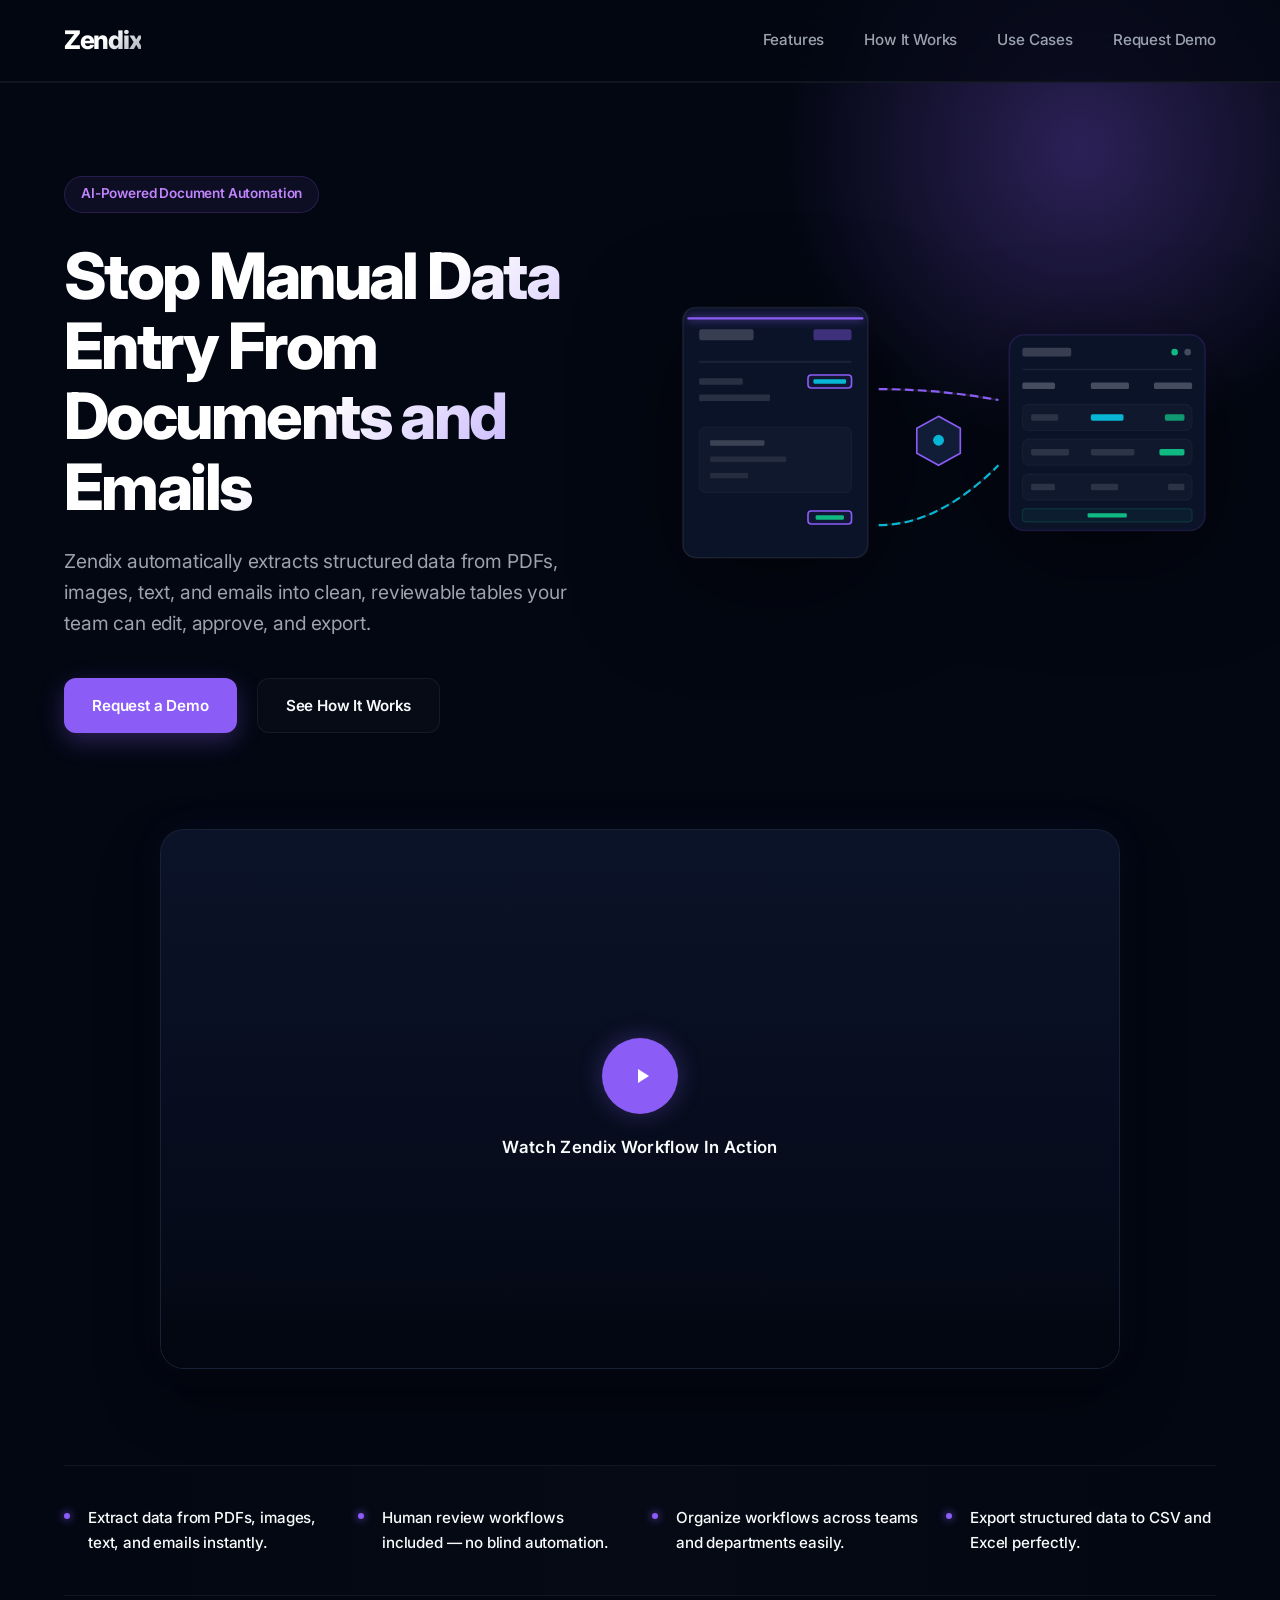
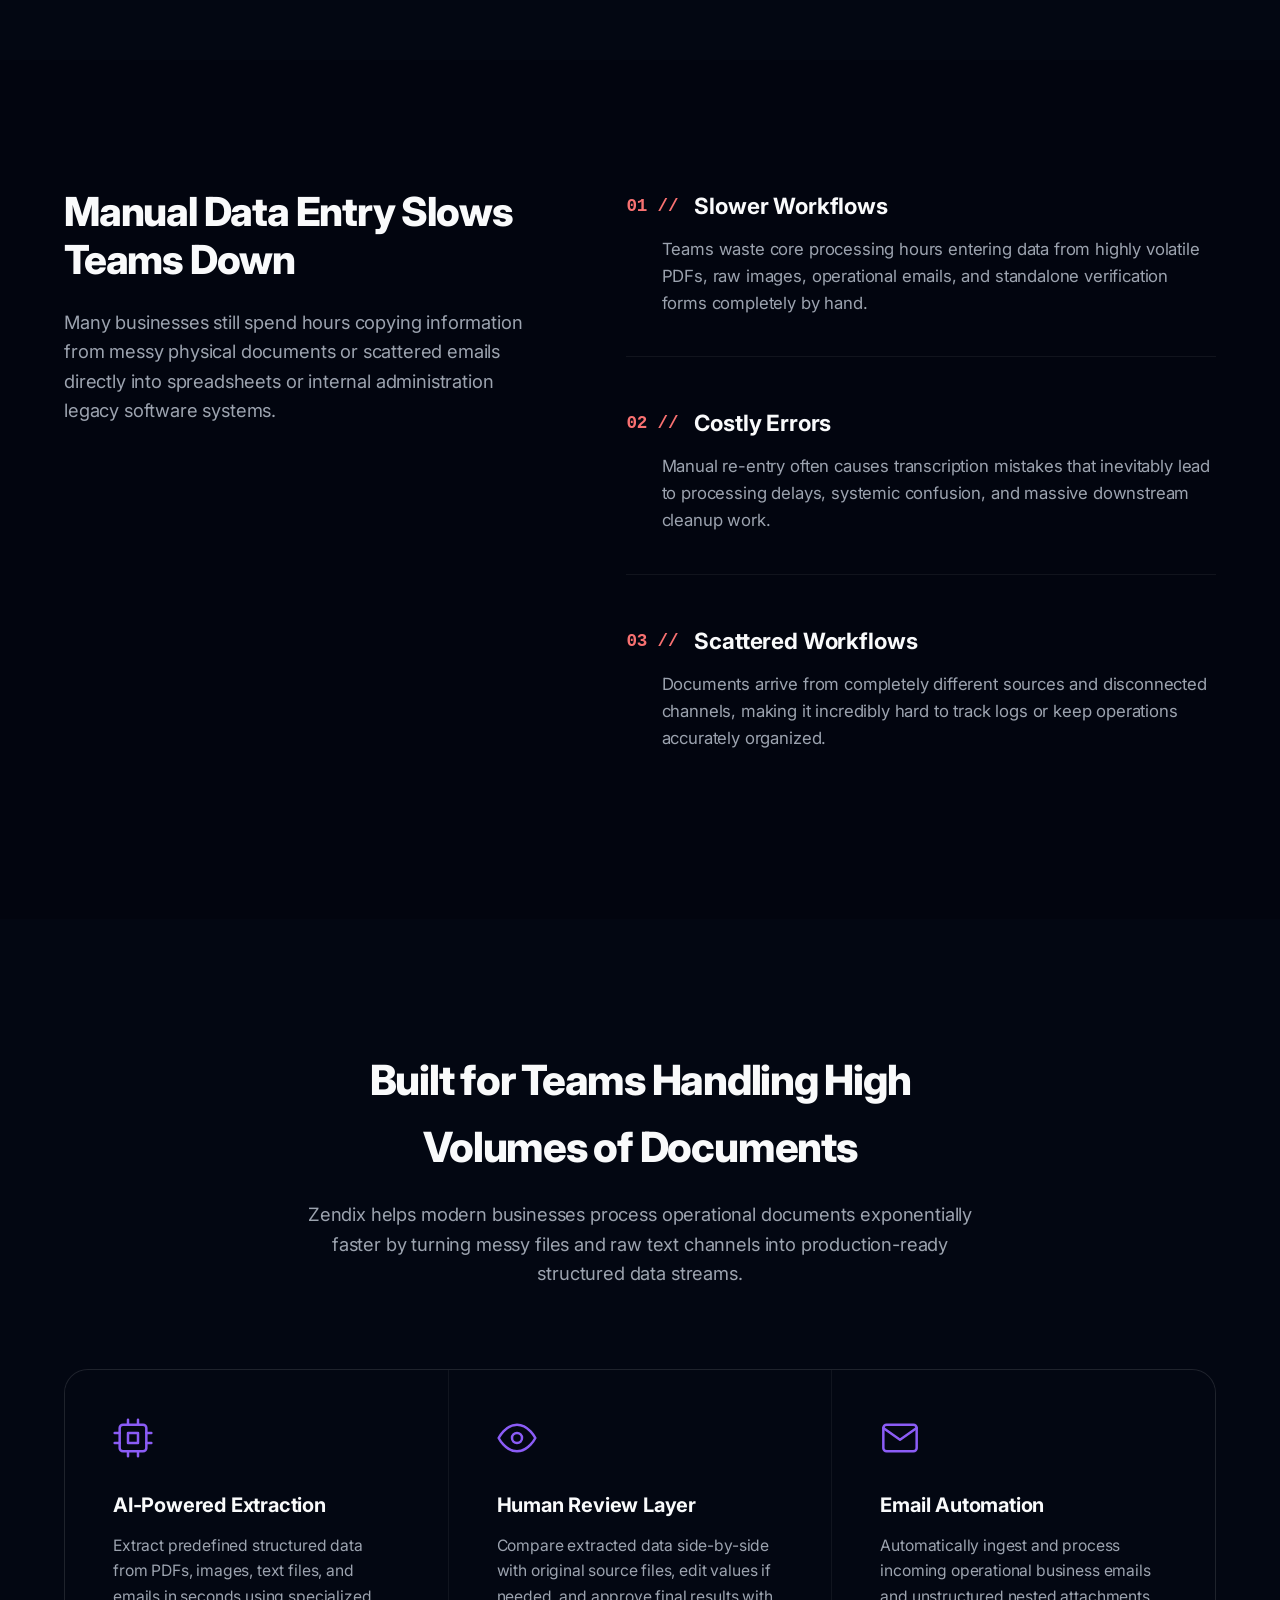
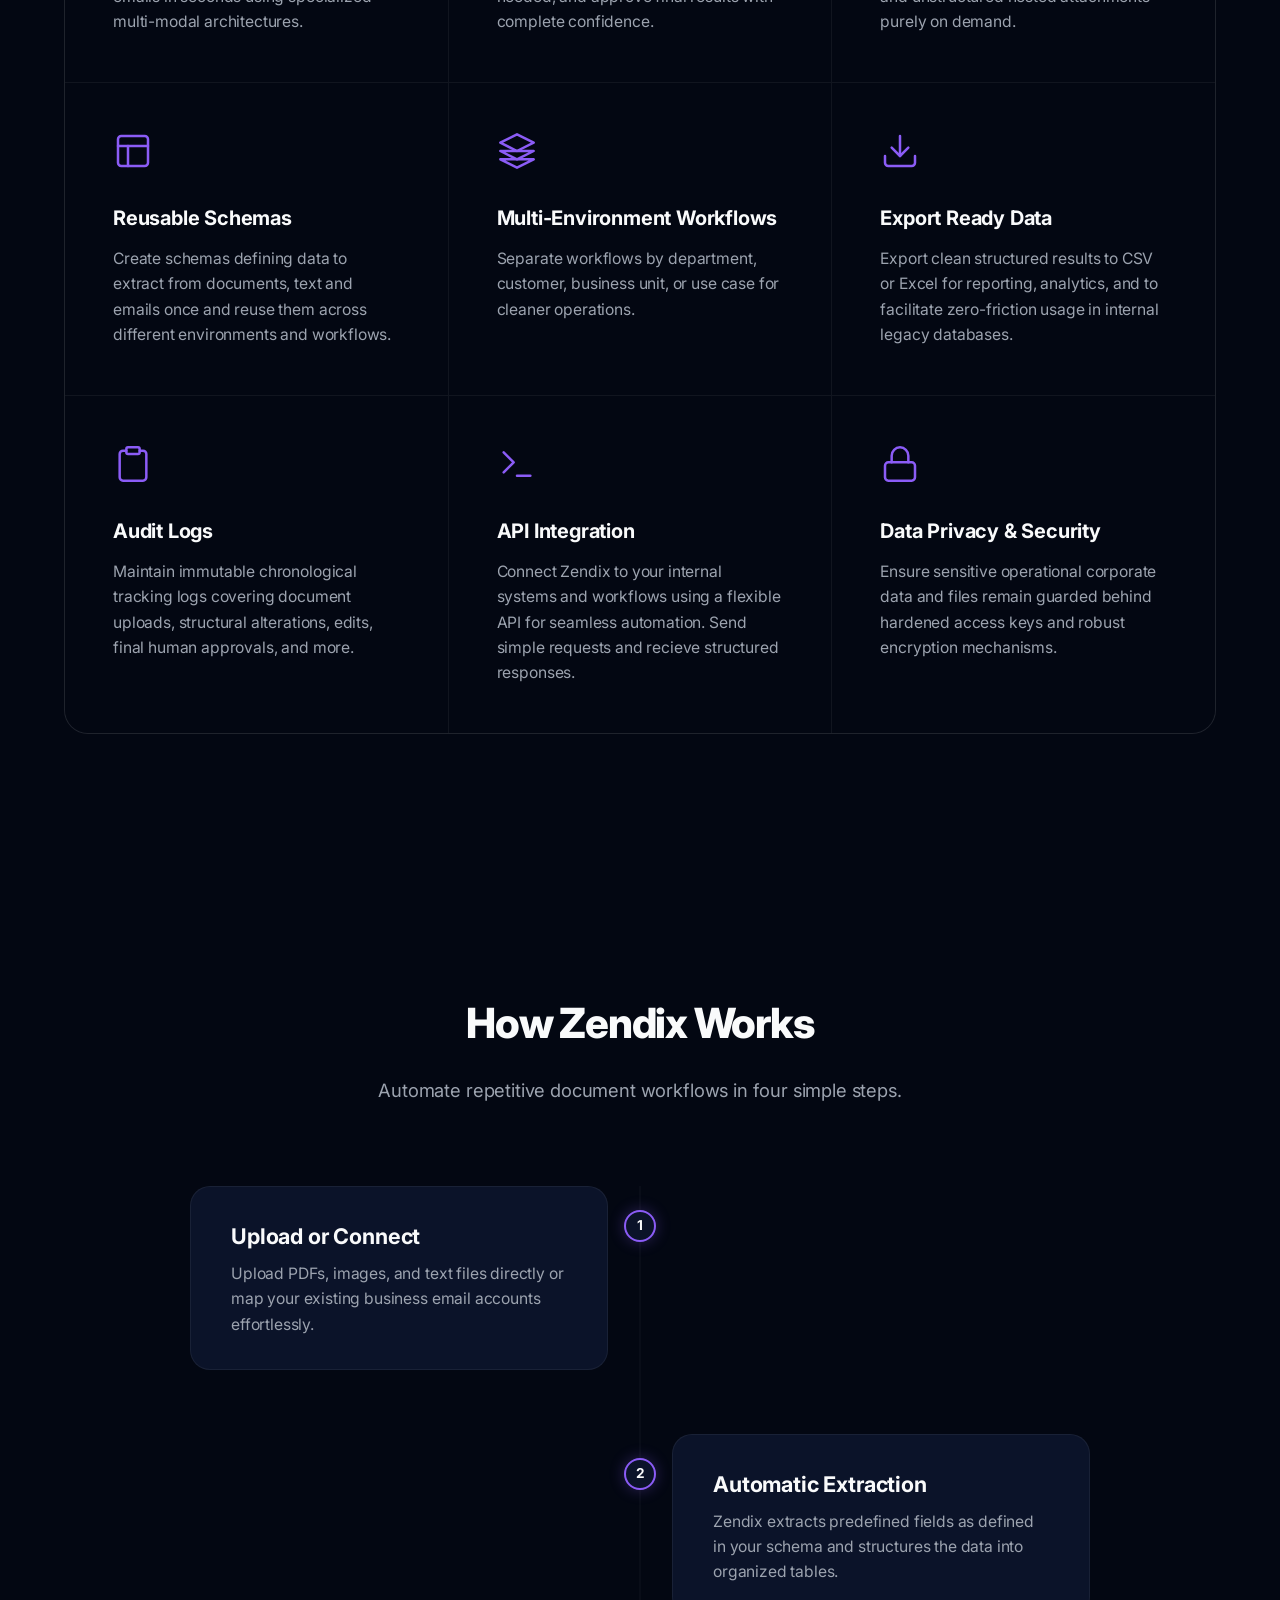
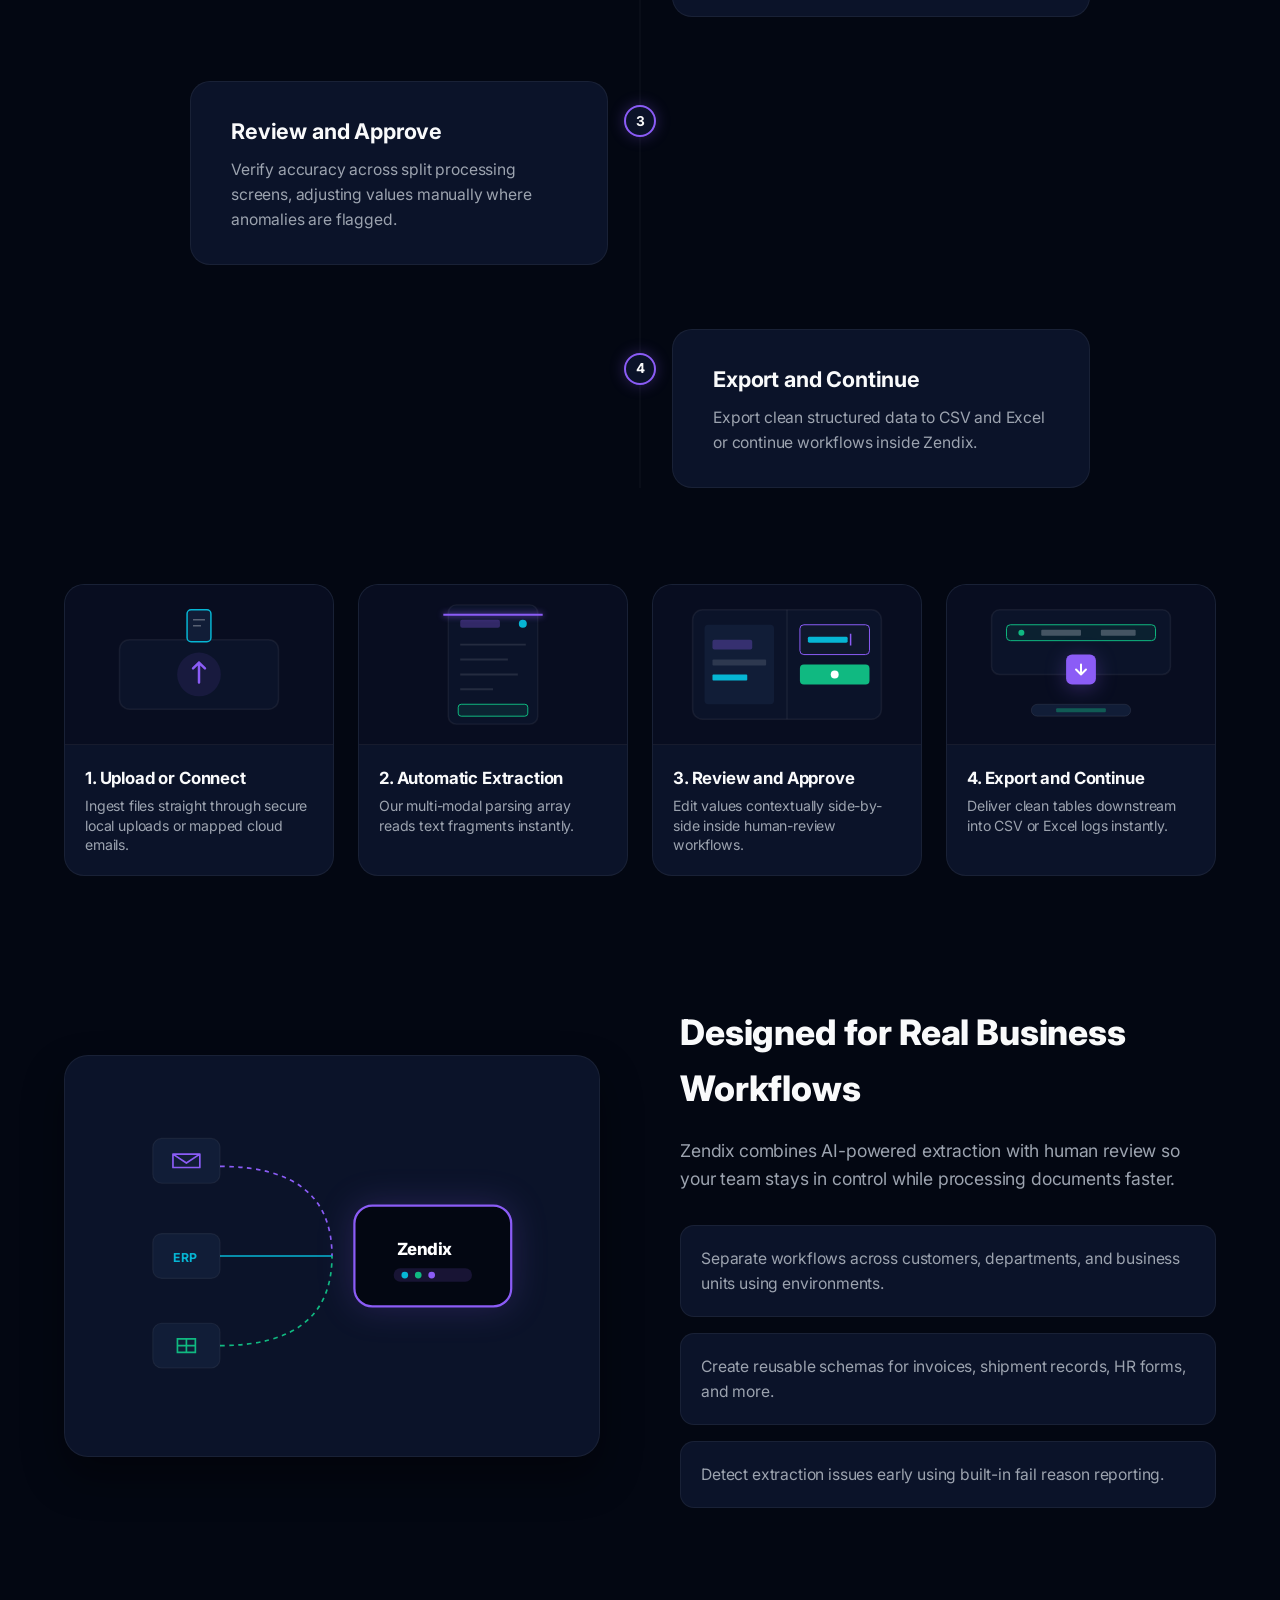
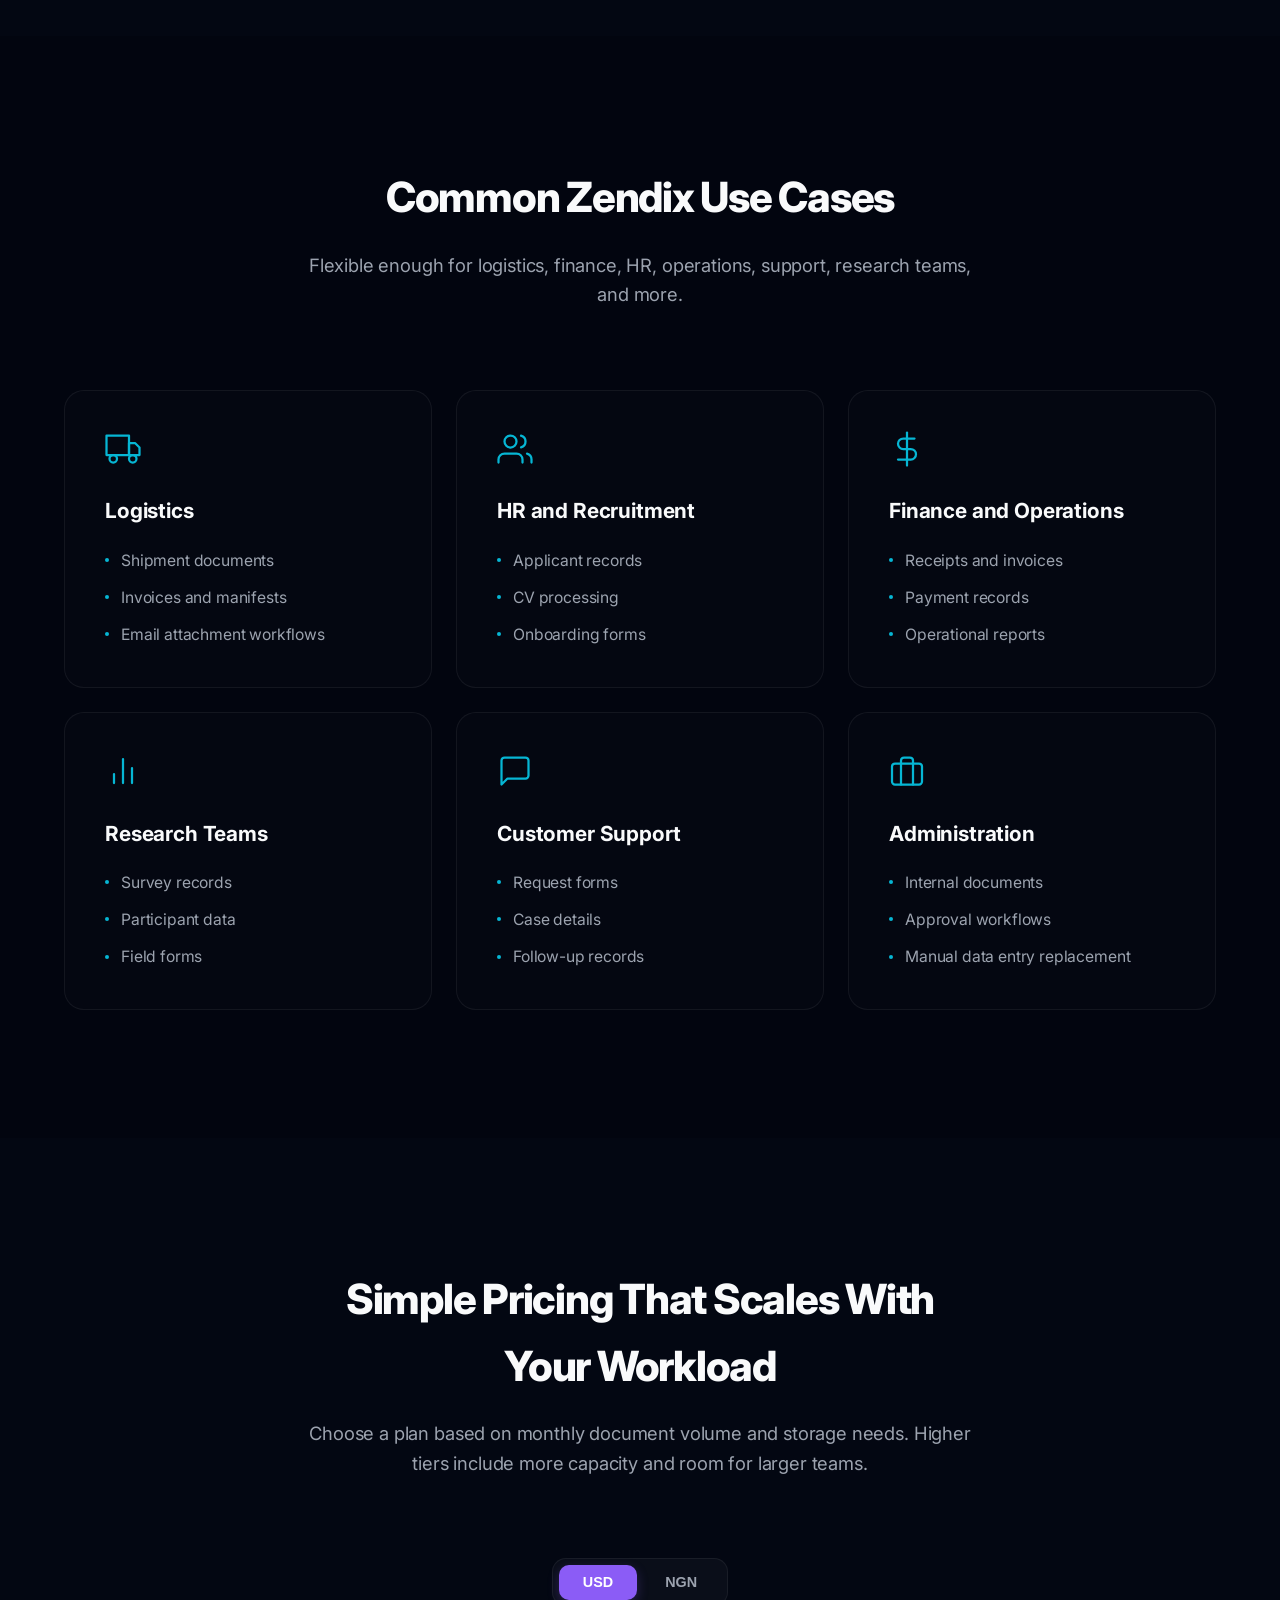
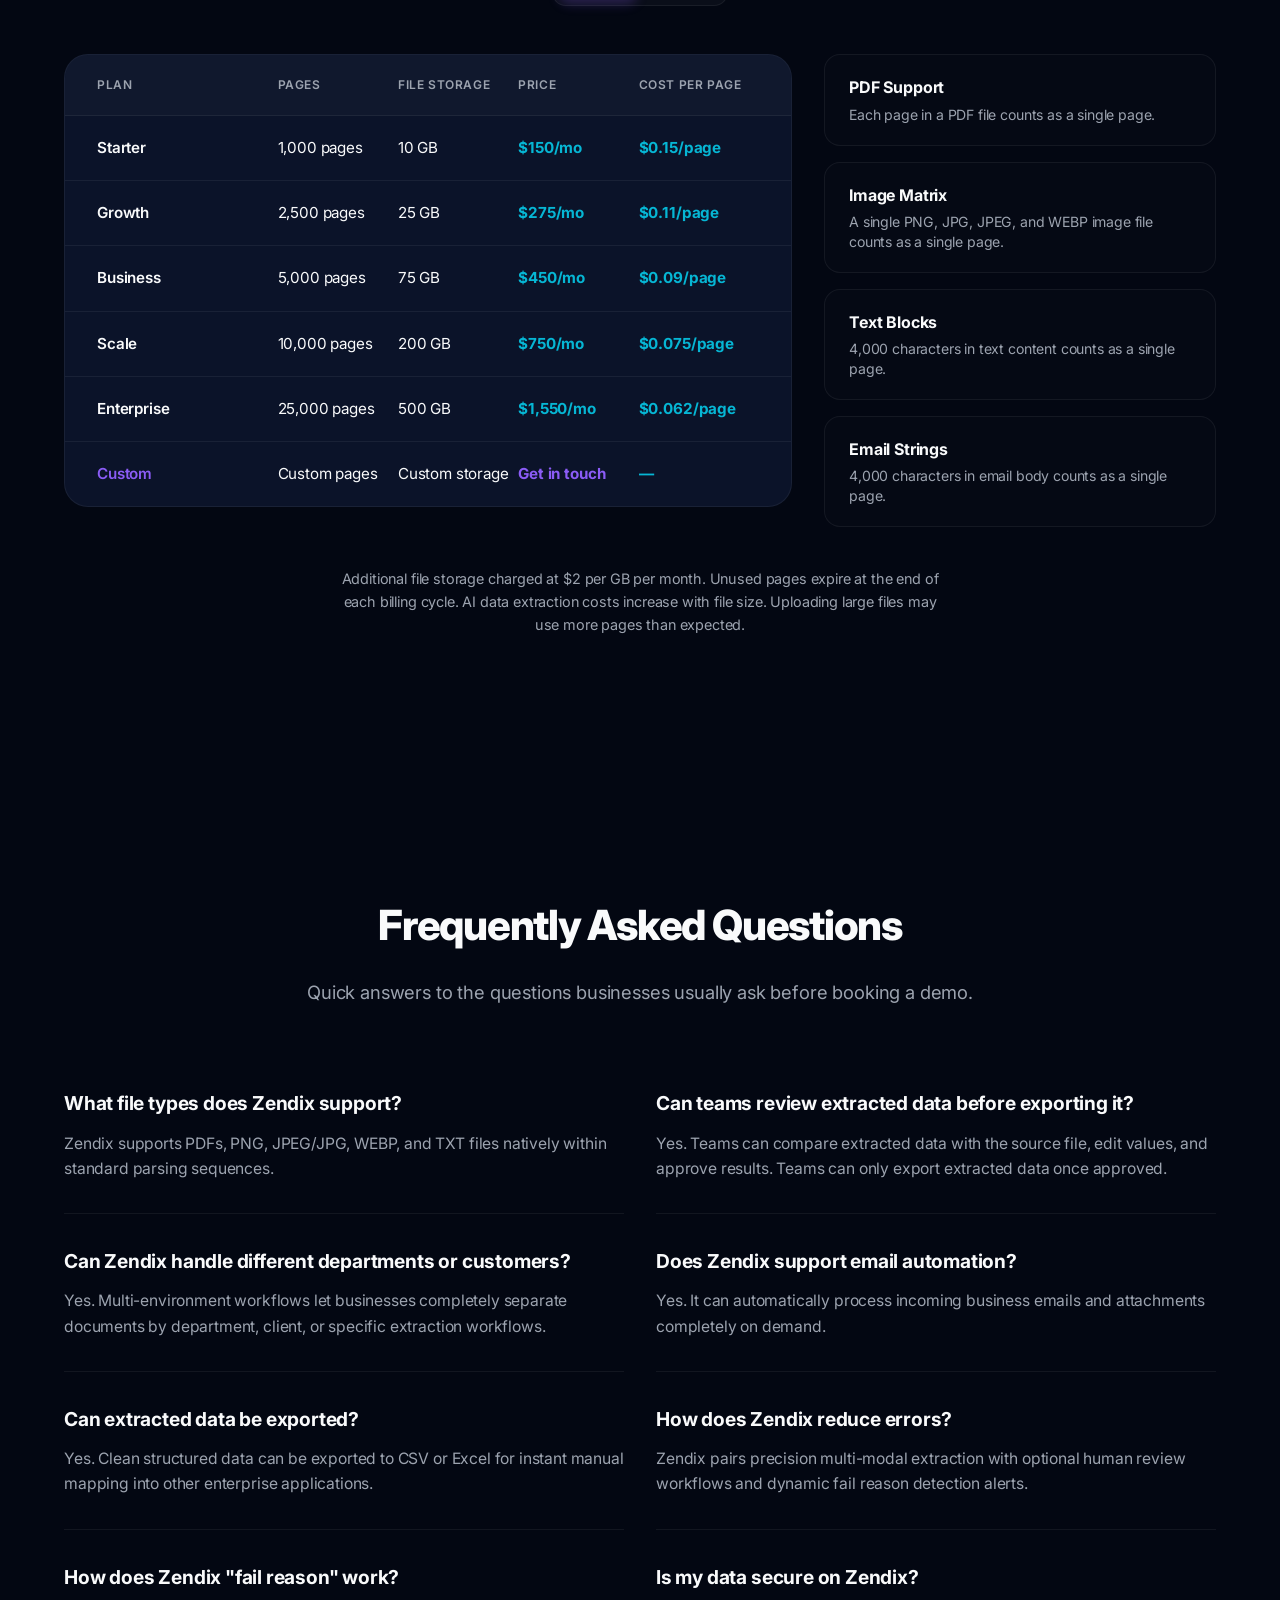
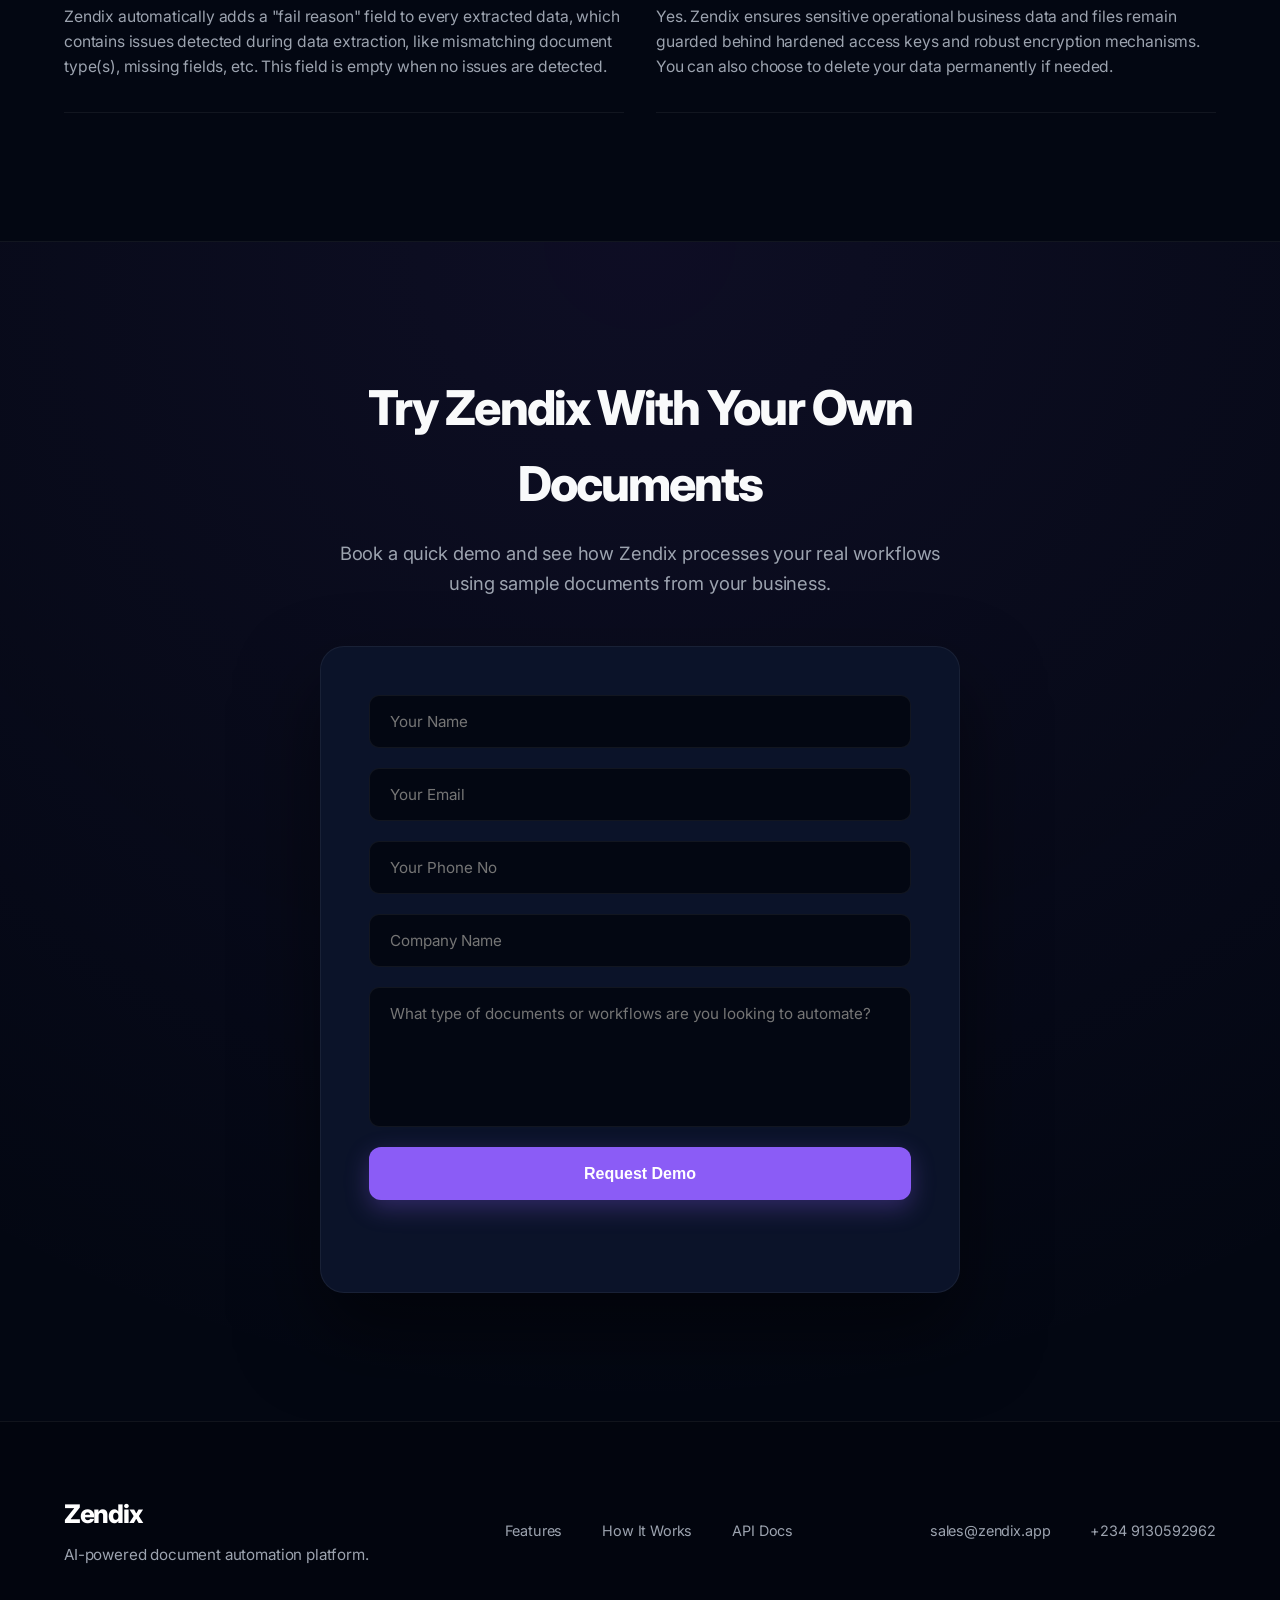
<file: index.html>
<!DOCTYPE html>
<html lang="en">

<head>
  <meta charset="UTF-8" />
  <meta name="viewport" content="width=device-width, initial-scale=1.0" />
  <title>Zendix - Automate your data entry workflow with AI.</title>
  <link rel="preconnect" href="https://fonts.googleapis.com">
  <link rel="preconnect" href="https://fonts.gstatic.com" crossorigin>
  <link href="https://fonts.googleapis.com/css2?family=Inter:wght@400;500;600;700;800&display=swap" rel="stylesheet">
  <link rel="icon" href="/favicon.ico" type="image/x-icon">
  <meta name="description" content="Zendix — Automate your data entry workflow with AI." />

  <style>
    :root {
      --bg: #030712;
      --surface: #0b1329;
      --surface-card: #111d37;

      /* Vibrant Cyber Purple Core & Accents */
      --primary: #8b5cf6;
      --primary-hover: #7c3aed;
      --primary-glow: rgba(139, 92, 246, 0.3);
      --primary-muted: rgba(139, 92, 246, 0.08);

      --accent-cyan: #06b6d4;
      --accent-green: #10b981;

      /* Neutral Typography & Borders */
      --text: #f9fafb;
      --muted: #9ca3af;
      --border: rgba(255, 255, 255, 0.06);
      --border-hover: rgba(139, 92, 246, 0.35);

      --success: #34d399;
      --error: #f87171;
      --easing: cubic-bezier(0.4, 0, 0.2, 1);
    }

    * {
      margin: 0;
      padding: 0;
      box-sizing: border-box;
    }

    html {
      scroll-behavior: smooth;
      overflow-x: hidden;
    }

    body {
      font-family: 'Inter', sans-serif;
      background: var(--bg);
      color: var(--text);
      line-height: 1.6;
      letter-spacing: -0.01em;
      overflow-x: hidden;
    }

    a {
      text-decoration: none;
      color: inherit;
    }

    img {
      width: 100%;
      display: block;
    }

    .container {
      width: min(1200px, 90%);
      margin: 0 auto;
    }

    /* --- Navbar --- */
    .navbar {
      position: fixed;
      width: 100%;
      top: 0;
      z-index: 1000;
      backdrop-filter: blur(24px);
      -webkit-backdrop-filter: blur(24px);
      background: rgba(3, 7, 18, 0.75);
      border-bottom: 1px solid var(--border);
    }

    .nav-content {
      display: flex;
      justify-content: space-between;
      align-items: center;
      padding: 1.25rem 0;
    }

    .logo {
      font-size: 1.6rem;
      font-weight: 800;
      letter-spacing: -0.05em;
      background: linear-gradient(135deg, #ffffff 50%, var(--muted));
      -webkit-background-clip: text;
      -webkit-text-fill-color: transparent;
    }

    .nav-links {
      display: flex;
      gap: 2.5rem;
      align-items: center;
    }

    .nav-links a {
      color: var(--muted);
      transition: color 0.2s var(--easing);
      font-weight: 500;
      font-size: 0.95rem;
    }

    .nav-links a:hover {
      color: var(--text);
    }

    /* --- Mobile Navigation Menu --- */
    .menu-toggle {
      display: none;
      flex-direction: column;
      gap: 6px;
      cursor: pointer;
      z-index: 2001;
    }

    .menu-toggle span {
      width: 24px;
      height: 2px;
      background: var(--text);
      transition: all 0.3s var(--easing);
    }

    .menu-toggle.active span:nth-child(1) {
      transform: translateY(8px) rotate(45deg);
    }

    .menu-toggle.active span:nth-child(2) {
      opacity: 0;
    }

    .menu-toggle.active span:nth-child(3) {
      transform: translateY(-8px) rotate(-45deg);
    }

    .mobile-menu {
      display: block;
      max-height: 0;
      overflow: hidden;
      background: rgba(3, 7, 18, 0.98);
      backdrop-filter: blur(20px);
      border-bottom: 1px solid var(--border);
      transition: max-height 0.4s var(--easing);
    }

    .mobile-menu.active {
      max-height: 360px;
    }

    .mobile-menu-inner {
      display: flex;
      flex-direction: column;
      align-items: center;
      gap: 1.25rem;
      padding: 2rem 1.5rem;
    }

    .mobile-menu a {
      color: var(--text);
      font-size: 1.1rem;
      font-weight: 600;
      padding: 0.85rem;
      width: 100%;
      text-align: center;
    }

    /* --- Button System --- */
    .btn {
      display: inline-flex;
      align-items: center;
      justify-content: center;
      padding: 0.9rem 1.75rem;
      border-radius: 12px;
      font-weight: 600;
      font-size: 0.95rem;
      transition: all 0.25s var(--easing);
      cursor: pointer;
      border: none;
    }

    .btn-primary {
      background: var(--primary);
      color: white;
      box-shadow: 0 8px 24px var(--primary-glow);
    }

    .btn-primary:hover {
      background: var(--primary-hover);
      transform: translateY(-2px);
      box-shadow: 0 12px 28px rgba(139, 92, 246, 0.5);
    }

    .btn-secondary {
      border: 1px solid var(--border);
      color: var(--text);
      background: rgba(255, 255, 255, 0.02);
    }

    .btn-secondary:hover {
      background: rgba(255, 255, 255, 0.06);
      transform: translateY(-2px);
    }

    /* --- Premium Hero Section --- */
    .hero {
      padding: 11rem 0 4rem;
      position: relative;
    }

    .hero::before {
      content: "";
      position: absolute;
      width: 600px;
      height: 600px;
      background: radial-gradient(circle, var(--primary-glow) 0%, transparent 70%);
      top: -150px;
      right: -100px;
      z-index: -1;
      pointer-events: none;
    }

    .hero-grid {
      display: grid;
      grid-template-columns: 1fr 1fr;
      gap: 4rem;
      align-items: center;
    }

    .badge {
      display: inline-flex;
      align-items: center;
      padding: 0.4rem 1rem;
      border-radius: 999px;
      background: var(--primary-muted);
      color: #c084fc;
      font-size: 0.85rem;
      font-weight: 600;
      margin-bottom: 1.75rem;
      border: 1px solid rgba(139, 92, 246, 0.2);
    }

    .hero h1 {
      font-size: clamp(2.5rem, 5vw, 4rem);
      line-height: 1.1;
      letter-spacing: -0.04em;
      font-weight: 800;
      margin-bottom: 1.5rem;
      background: linear-gradient(135deg, #ffffff 50%, #a78bfa);
      -webkit-background-clip: text;
      -webkit-text-fill-color: transparent;
    }

    .hero p {
      color: var(--muted);
      font-size: 1.2rem;
      line-height: 1.6;
      margin-bottom: 2.5rem;
    }

    .hero-actions {
      display: flex;
      gap: 1.25rem;
      flex-wrap: wrap;
    }

    .hero-illustration {
      width: 100%;
      height: auto;
      max-width: 580px;
      justify-self: center;
      filter: drop-shadow(0 25px 50px rgba(0, 0, 0, 0.5));
    }

    /* --- Video Section --- */
    .video-section {
      padding: 2rem 0 6rem;
    }

    .video-wrapper {
      position: relative;
      width: 100%;
      max-width: 960px;
      margin: 0 auto;
      aspect-ratio: 16/9;
      background: var(--surface);
      border-radius: 24px;
      border: 1px solid var(--border);
      box-shadow: 0 30px 60px rgba(0, 0, 0, 0.4), 0 0 40px rgba(139, 92, 246, 0.05);
      overflow: hidden;
    }

    .video-wrapper iframe,
    .video-wrapper video {
      width: 100%;
      height: 100%;
      border: none;
      display: block;
    }

    /* Video Placeholder Overlay Styling */
    .video-overlay {
      position: absolute;
      top: 0;
      left: 0;
      width: 100%;
      height: 100%;
      background: linear-gradient(180deg, rgba(11, 19, 41, 0.6) 0%, rgba(3, 7, 18, 0.9) 100%);
      display: flex;
      flex-direction: column;
      align-items: center;
      justify-content: center;
      cursor: pointer;
      z-index: 10;
      transition: opacity 0.4s var(--easing);
    }

    .video-overlay:hover .play-btn {
      transform: scale(1.08);
      background: var(--primary-hover);
      box-shadow: 0 0 35px var(--primary);
    }

    .play-btn {
      width: 76px;
      height: 76px;
      background: var(--primary);
      border-radius: 50%;
      display: flex;
      align-items: center;
      justify-content: center;
      margin-bottom: 1.25rem;
      transition: all 0.3s var(--easing);
      box-shadow: 0 0 25px var(--primary-glow);
    }

    .play-btn svg {
      width: 24px;
      height: 24px;
      fill: #ffffff;
      transform: translateX(2px);
    }

    .video-overlay p {
      font-size: 1.05rem;
      font-weight: 600;
      color: var(--text);
      letter-spacing: 0.02em;
    }

    /* --- Extraction Keyframes (Hero Automation) --- */
    @keyframes scanline {

      0%,
      100% {
        transform: translateY(0);
        opacity: 0.3;
      }

      50% {
        transform: translateY(110px);
        opacity: 0.9;
      }
    }

    @keyframes pulsePath {
      0% {
        stroke-dashoffset: 24;
      }

      100% {
        stroke-dashoffset: 0;
      }
    }

    @keyframes flashBox {

      0%,
      100% {
        stroke: var(--primary);
        fill: rgba(139, 92, 246, 0.05);
      }

      50% {
        stroke: var(--accent-cyan);
        fill: rgba(6, 182, 212, 0.15);
      }
    }

    @keyframes rowReveal {

      0%,
      15% {
        opacity: 0.1;
        transform: translateX(-4px);
      }

      40%,
      100% {
        opacity: 1;
        transform: translateX(0);
      }
    }

    .scan-line {
      animation: scanline 4s ease-in-out infinite;
    }

    .pulse-flow {
      stroke-dasharray: 8, 4;
      animation: pulsePath 1.5s linear infinite;
    }

    .extract-box {
      animation: flashBox 3s ease-in-out infinite;
    }

    .row-1 {
      animation: rowReveal 5s infinite ease-in-out;
    }

    .row-2 {
      animation: rowReveal 5s infinite ease-in-out 1s;
    }

    .row-3 {
      animation: rowReveal 5s infinite ease-in-out 2s;
    }

    /* --- Gallery Micro-Animations (Card SVG Elements) --- */
    @keyframes floatFile {

      0%,
      100% {
        transform: translateY(0);
      }

      50% {
        transform: translateY(-8px);
      }
    }

    @keyframes pulseArrow {

      0%,
      100% {
        transform: translateY(0);
        opacity: 0.4;
      }

      50% {
        transform: translateY(4px);
        opacity: 1;
      }
    }

    @keyframes cardScan {
      0% {
        transform: translateY(0);
        opacity: 0;
      }

      10%,
      90% {
        opacity: 0.8;
      }

      100% {
        transform: translateY(90px);
        opacity: 0;
      }
    }

    @keyframes cursorBlink {

      0%,
      100% {
        opacity: 0;
      }

      50% {
        opacity: 1;
      }
    }

    @keyframes slideExport {
      0% {
        transform: translateY(-15px);
        opacity: 0;
      }

      20%,
      80% {
        transform: translateY(0);
        opacity: 1;
      }

      100% {
        transform: translateY(20px);
        opacity: 0;
      }
    }

    .anim-file {
      animation: floatFile 3s ease-in-out infinite;
    }

    .anim-arrow {
      animation: pulseArrow 2s ease-in-out infinite;
    }

    .anim-scan {
      animation: cardScan 3s linear infinite;
    }

    .anim-cursor {
      animation: cursorBlink 1s infinite;
    }

    .anim-export {
      animation: slideExport 3s ease-in-out infinite;
    }

    /* --- Section Global Structure --- */
    section {
      padding: 8rem 0;
    }

    .section-header {
      text-align: center;
      max-width: 680px;
      margin: 0 auto 5rem;
    }

    .section-header h2 {
      font-size: clamp(2rem, 3.5vw, 2.6rem);
      font-weight: 800;
      margin-bottom: 1.25rem;
      letter-spacing: -0.03em;
    }

    .section-header p {
      color: var(--muted);
      font-size: 1.15rem;
    }

    /* Inline Value Props Bar */
    .hero-points {
      display: grid;
      grid-template-columns: repeat(4, 1fr);
      gap: 1.5rem;
      border-top: 1px solid var(--border);
      border-bottom: 1px solid var(--border);
      padding: 2.5rem 0;
      background: linear-gradient(90deg, transparent, rgba(255, 255, 255, 0.01) 50%, transparent);
    }

    .hero-point {
      color: var(--text);
      font-size: 0.95rem;
      font-weight: 500;
      position: relative;
      padding-left: 1.5rem;
    }

    .hero-point::before {
      content: "";
      position: absolute;
      left: 0;
      top: 0.4rem;
      width: 6px;
      height: 6px;
      border-radius: 50%;
      background: var(--primary);
      box-shadow: 0 0 8px var(--primary);
    }

    /* --- Asymmetrical Problems Section --- */
    #problems {
      background: #02050f;
    }

    .problems-layout {
      display: grid;
      grid-template-columns: 0.9fr 1.1fr;
      gap: 5rem;
      align-items: flex-start;
    }

    .problems-sticky h2 {
      font-size: 2.5rem;
      font-weight: 800;
      letter-spacing: -0.03em;
      line-height: 1.2;
      margin-bottom: 1.5rem;
    }

    .problems-sticky p {
      color: var(--muted);
      font-size: 1.15rem;
    }

    .problems-list {
      display: flex;
      flex-direction: column;
      gap: 3rem;
    }

    .problem-item {
      padding-bottom: 2.5rem;
      border-bottom: 1px solid var(--border);
    }

    .problem-item:last-child {
      border: none;
    }

    .problem-item h3 {
      font-size: 1.4rem;
      font-weight: 700;
      margin-bottom: 0.75rem;
      display: flex;
      align-items: center;
      gap: 1rem;
    }

    .problem-item h3 span {
      color: var(--error);
      font-family: monospace;
      font-size: 1.1rem;
    }

    .problem-item p {
      color: var(--muted);
      font-size: 1.05rem;
      padding-left: 2.2rem;
    }

    /* --- Borderless Seamless Features Matrix --- */
    #features .features-matrix {
      display: grid;
      grid-template-columns: repeat(3, 1fr);
      gap: 1px;
      background: var(--border);
      border-radius: 24px;
      overflow: hidden;
      border: 1px solid var(--border);
    }

    .feature-tile {
      background: var(--bg);
      padding: 3rem;
      transition: all 0.3s var(--easing);
    }

    .feature-tile:hover {
      background: rgba(11, 19, 41, 0.4);
    }

    .feature-tile .tile-icon {
      width: 40px;
      height: 40px;
      margin-bottom: 1.5rem;
      color: var(--primary);
      stroke-width: 1.5px;
      transition: transform 0.3s var(--easing);
    }

    .feature-tile:hover .tile-icon {
      transform: scale(1.1);
      color: #a78bfa;
    }

    .feature-tile h3 {
      font-size: 1.25rem;
      font-weight: 700;
      margin-bottom: 0.75rem;
      letter-spacing: -0.01em;
    }

    .feature-tile p {
      color: var(--muted);
      font-size: 0.98rem;
      line-height: 1.6;
    }

    /* --- Alternating Workflow Timeline --- */
    .timeline-track {
      position: relative;
      max-width: 900px;
      margin: 0 auto;
      display: flex;
      flex-direction: column;
      gap: 4rem;
    }

    .timeline-track::before {
      content: "";
      position: absolute;
      top: 0;
      bottom: 0;
      left: 50%;
      width: 1px;
      background: var(--border);
      transform: translateX(-50%);
    }

    .timeline-node {
      display: grid;
      grid-template-columns: 1fr 1fr;
      gap: 4rem;
      align-items: center;
      position: relative;
    }

    .timeline-node:nth-child(even) .timeline-content {
      grid-column: 2;
    }

    .timeline-node:nth-child(even) .timeline-space {
      grid-column: 1;
      grid-row: 1;
    }

    .timeline-marker {
      position: absolute;
      left: 50%;
      top: 1.5rem;
      transform: translateX(-50%);
      width: 32px;
      height: 32px;
      border-radius: 50%;
      background: var(--surface);
      border: 2px solid var(--primary);
      color: var(--text);
      display: flex;
      align-items: center;
      justify-content: center;
      font-weight: 700;
      font-size: 0.85rem;
      box-shadow: 0 0 15px var(--primary-glow);
      z-index: 5;
    }

    .timeline-content {
      background: var(--surface);
      border: 1px solid var(--border);
      padding: 2rem 2.5rem;
      border-radius: 20px;
      transition: border 0.3s;
    }

    .timeline-content:hover {
      border-color: var(--border-hover);
    }

    .timeline-content h3 {
      font-size: 1.35rem;
      font-weight: 700;
      margin-bottom: 0.5rem;
    }

    .timeline-content p {
      color: var(--muted);
      font-size: 0.98rem;
    }

    /* Gallery & Showcases */
    .workflow-gallery {
      margin-top: 6rem;
      display: grid;
      grid-template-columns: repeat(4, 1fr);
      gap: 1.5rem;
    }

    .workflow-shot {
      background: var(--surface);
      border: 1px solid var(--border);
      border-radius: 20px;
      overflow: hidden;
      display: flex;
      flex-direction: column;
    }

    .workflow-shot svg {
      width: 100%;
      height: 160px;
      background: rgba(3, 7, 18, 0.4);
      border-bottom: 1px solid var(--border);
    }

    .shot-label {
      padding: 1.25rem 1.25rem 0.25rem;
      font-weight: 700;
      font-size: 1.05rem;
      color: var(--text);
    }

    .shot-desc {
      padding: 0 1.25rem 1.25rem;
      color: var(--muted);
      font-size: 0.88rem;
      line-height: 1.4;
    }

    .showcase {
      display: grid;
      grid-template-columns: repeat(2, 1fr);
      gap: 5rem;
      align-items: center;
      margin-top: 8rem;
    }

    /* --- Rotating Dynamic SVG Showcase --- */
    .showcase-display {
      position: relative;
      width: 100%;
      aspect-ratio: 4/3;
      background: var(--surface);
      border-radius: 24px;
      border: 1px solid var(--border);
      box-shadow: 0 20px 40px rgba(0, 0, 0, 0.4);
      overflow: hidden;
    }

    .showcase-slide {
      position: absolute;
      top: 0;
      left: 0;
      width: 100%;
      height: 100%;
      opacity: 0;
      transform: scale(0.98);
      transition: opacity 0.6s var(--easing), transform 0.6s var(--easing);
      display: flex;
      align-items: center;
      justify-content: center;
      padding: 2rem;
      pointer-events: none;
    }

    .showcase-slide.active {
      opacity: 1;
      transform: scale(1);
      pointer-events: auto;
    }

    .showcase-slide svg {
      width: 100%;
      height: 100%;
    }

    .showcase-content h3 {
      font-size: 2.2rem;
      font-weight: 800;
      margin-bottom: 1.25rem;
    }

    .showcase-content p {
      color: var(--muted);
      font-size: 1.1rem;
      margin-bottom: 2rem;
    }

    .showcase-list {
      display: flex;
      flex-direction: column;
      gap: 1rem;
    }

    .showcase-list div {
      padding: 1.25rem;
      border-radius: 14px;
      background: var(--surface);
      border: 1px solid var(--border);
      color: var(--muted);
      font-size: 0.98rem;
    }

    /* --- Use Cases Grid with Custom Icons --- */
    #use-cases {
      background: #02050f;
    }

    .use-cases-grid {
      display: grid;
      grid-template-columns: repeat(3, 1fr);
      gap: 1.5rem;
    }

    .use-case-box {
      background: rgba(255, 255, 255, 0.01);
      border: 1px solid var(--border);
      padding: 2.5rem;
      border-radius: 20px;
      transition: border 0.3s var(--easing);
    }

    .use-case-box:hover {
      border-color: rgba(6, 182, 212, 0.3);
    }

    .use-case-box .case-icon {
      width: 36px;
      height: 36px;
      margin-bottom: 1.25rem;
      color: var(--accent-cyan);
      stroke-width: 1.5px;
    }

    .use-case-box h3 {
      font-size: 1.3rem;
      font-weight: 700;
      margin-bottom: 1.25rem;
      color: var(--text);
    }

    .use-case-box ul {
      list-style: none;
      display: flex;
      flex-direction: column;
      gap: 0.75rem;
    }

    .use-case-box ul li {
      color: var(--muted);
      font-size: 0.98rem;
      display: flex;
      align-items: center;
      gap: 0.75rem;
    }

    .use-case-box ul li::before {
      content: "";
      width: 4px;
      height: 4px;
      background: var(--accent-cyan);
      border-radius: 50%;
    }

    /* --- Pricing Module --- */
    .pricing-toggle-container {
      display: flex;
      justify-content: center;
      margin-bottom: 3rem;
    }

    .currency-switcher {
      background: rgba(255, 255, 255, 0.03);
      border: 1px solid var(--border);
      padding: 0.35rem;
      border-radius: 14px;
      display: inline-flex;
      gap: 0.25rem;
    }

    .switcher-btn {
      background: transparent;
      border: none;
      color: var(--muted);
      padding: 0.6rem 1.5rem;
      border-radius: 10px;
      font-size: 0.9rem;
      font-weight: 600;
      cursor: pointer;
      transition: all 0.2s var(--easing);
    }

    .switcher-btn.active {
      background: var(--primary);
      color: #ffffff;
      box-shadow: 0 4px 12px rgba(139, 92, 246, 0.25);
    }

    .pricing-table-wrapper {
      display: none;
    }

    .pricing-table-wrapper.active {
      display: block;
    }

    .pricing-split-grid {
      display: grid;
      grid-template-columns: 1.3fr 0.7fr;
      gap: 2rem;
      align-items: flex-start;
      margin-bottom: 2.5rem;
    }

    .pricing-main-block {
      background: var(--surface);
      border: 1px solid var(--border);
      border-radius: 24px;
      overflow: hidden;
    }

    .pricing-table-header {
      display: grid;
      grid-template-columns: 1.5fr repeat(4, 1fr);
      padding: 1.25rem 2rem;
      background: rgba(255, 255, 255, 0.02);
      border-bottom: 1px solid var(--border);
      font-size: 0.75rem;
      text-transform: uppercase;
      letter-spacing: 0.05em;
      color: var(--muted);
      font-weight: 600;
    }

    .pricing-row {
      display: grid;
      grid-template-columns: 1.5fr repeat(4, 1fr);
      padding: 1.25rem 2rem;
      border-bottom: 1px solid var(--border);
      font-size: 0.95rem;
      align-items: center;
      transition: background 0.2s;
    }

    .pricing-row:last-child {
      border: none;
    }

    .pricing-row:hover {
      background: rgba(255, 255, 255, 0.01);
    }

    .pricing-row .plan-name {
      font-weight: 600;
      color: var(--text);
    }

    .pricing-row .plan-price {
      font-weight: 700;
      color: var(--accent-cyan);
    }

    .pricing-sidebar-block {
      display: flex;
      flex-direction: column;
      gap: 1rem;
    }

    .def-card {
      background: rgba(255, 255, 255, 0.01);
      border: 1px solid var(--border);
      border-radius: 16px;
      padding: 1.25rem 1.5rem;
    }

    .def-card h4 {
      font-size: 1rem;
      font-weight: 700;
      margin-bottom: 0.25rem;
      color: var(--text);
    }

    .def-card p {
      color: var(--muted);
      font-size: 0.88rem;
      line-height: 1.4;
    }

    .pricing-disclaimer {
      color: var(--muted);
      font-size: 0.9rem;
      text-align: center;
      max-width: 600px;
      margin: 0 auto;
    }

    /* --- Modern Masonry FAQs --- */
    .faq-masonry {
      display: grid;
      grid-template-columns: repeat(2, 1fr);
      gap: 2rem;
    }

    .faq-node {
      border-bottom: 1px solid var(--border);
      padding-bottom: 2rem;
    }

    .faq-node h3 {
      font-size: 1.2rem;
      font-weight: 700;
      margin-bottom: 0.75rem;
      letter-spacing: -0.01em;
    }

    .faq-node p {
      color: var(--muted);
      font-size: 0.98rem;
      line-height: 1.6;
    }

    /* --- Conversion Form --- */
    .cta {
      background: radial-gradient(100% 100% at 50% 0%, var(--primary-muted) 0%, transparent 100%);
      border-top: 1px solid var(--border);
    }

    .cta-box {
      max-width: 640px;
      margin: 0 auto;
      text-align: center;
    }

    .cta h2 {
      font-size: clamp(2.2rem, 4.5vw, 3rem);
      font-weight: 800;
      letter-spacing: -0.04em;
      margin-bottom: 1rem;
    }

    .cta p {
      color: var(--muted);
      font-size: 1.15rem;
      margin-bottom: 3rem;
    }

    .demo-form {
      display: grid;
      gap: 1.25rem;
      background: var(--surface);
      padding: 3rem;
      border-radius: 24px;
      border: 1px solid var(--border);
      box-shadow: 0 40px 80px rgba(0, 0, 0, 0.5);
      text-align: left;
    }

    .demo-form input,
    .demo-form textarea {
      background: var(--bg);
      border: 1px solid var(--border);
      border-radius: 10px;
      padding: 1rem 1.25rem;
      color: white;
      font-size: 0.95rem;
      font-family: inherit;
      outline: none;
      transition: all 0.2s var(--easing);
    }

    .demo-form input:focus,
    .demo-form textarea:focus {
      border-color: var(--primary);
      box-shadow: 0 0 0 4px rgba(139, 92, 246, 0.15);
    }

    .demo-form textarea {
      min-height: 140px;
      resize: none;
    }

    .demo-form .btn {
      padding: 1.1rem;
      font-size: 1rem;
    }

    .form-status {
      min-height: 1.5rem;
      font-size: 0.95rem;
      font-weight: 600;
      text-align: center;
    }

    /* --- Footer Context --- */
    footer {
      padding: 4.5rem 0;
      border-top: 1px solid var(--border);
      background: #02050e;
    }

    .footer-content {
      display: flex;
      justify-content: space-between;
      align-items: center;
      gap: 2rem;
      flex-wrap: wrap;
    }

    .footer-content p {
      font-size: 0.95rem;
      margin-top: 0.5rem;
      color: var(--muted);
    }

    .footer-links {
      display: flex;
      gap: 2.5rem;
    }

    .footer-links a {
      color: var(--muted);
      font-size: 0.9rem;
      transition: color 0.2s;
    }

    .footer-links a:hover {
      color: var(--text);
    }

    /* --- Layout Adapters & Media Queries --- */
    @media (max-width: 1024px) {

      .hero-grid,
      .problems-layout,
      .showcase,
      .pricing-split-grid {
        grid-template-columns: 1fr;
        gap: 4rem;
      }

      .hero-grid {
        text-align: center;
      }

      .hero-actions {
        justify-content: center;
      }

      .hero-points {
        grid-template-columns: repeat(2, 1fr);
        gap: 2rem;
      }

      #features .features-matrix {
        grid-template-columns: repeat(2, 1fr);
      }

      .use-cases-grid {
        grid-template-columns: repeat(2, 1fr);
      }

      .timeline-track::before {
        left: 1.5rem;
      }

      .timeline-node {
        grid-template-columns: 1fr;
        gap: 1.5rem;
      }

      .timeline-node:nth-child(even) .timeline-content {
        grid-column: 1;
      }

      .timeline-marker {
        left: 1.5rem;
      }

      .timeline-content {
        margin-left: 3.5rem;
      }

      .workflow-gallery {
        grid-template-columns: repeat(2, 1fr);
      }
    }

    @media (max-width: 768px) {
      section {
        padding: 5rem 0;
      }

      .hero-points,
      #features .features-matrix,
      .use-cases-grid,
      .pricing-table-header,
      .pricing-row,
      .faq-masonry,
      .workflow-gallery {
        grid-template-columns: 1fr;
      }

      .pricing-table-header {
        display: none;
      }

      .pricing-row {
        gap: 0.5rem;
        padding: 1.5rem;
      }

      .pricing-row div::before {
        content: attr(data-label) ": ";
        color: var(--muted);
        font-size: 0.8rem;
        display: inline-block;
        width: 100px;
      }

      .pricing-row .plan-name::before {
        display: none;
      }

      .nav-links {
        display: none;
      }

      .menu-toggle {
        display: flex;
      }

      .demo-form {
        padding: 2rem 1.5rem;
      }

      .footer-content {
        flex-direction: column;
        text-align: center;
      }
    }
  </style>
</head>

<body>
  <nav class="navbar">
    <div class="container nav-content">
      <div class="logo">Zendix</div>
      <div class="nav-links">
        <a href="#features">Features</a>
        <a href="#workflow">How It Works</a>
        <a href="#use-cases">Use Cases</a>
        <a href="#demo">Request Demo</a>
      </div>

      <div class="menu-toggle" id="menuToggle" aria-label="Open menu" role="button" tabindex="0">
        <span></span>
        <span></span>
        <span></span>
      </div>
    </div>

    <div class="mobile-menu" id="mobileMenu">
      <div class="mobile-menu-inner">
        <a href="#features" class="mobile-link">Features</a>
        <a href="#workflow" class="mobile-link">How It Works</a>
        <a href="#use-cases" class="mobile-link">Use Cases</a>
        <a href="#demo" class="mobile-link">Request Demo</a>
      </div>
    </div>
  </nav>

  <section class="hero">
    <div class="container hero-grid">
      <div>
        <div class="badge">AI-Powered Document Automation</div>
        <h1>Stop Manual Data Entry From Documents and Emails</h1>
        <p>
          Zendix automatically extracts structured data from PDFs, images, text, and emails into clean, reviewable
          tables your team can edit, approve, and export.
        </p>
        <div class="hero-actions">
          <a href="#demo" class="btn btn-primary">Request a Demo</a>
          <a href="#workflow" class="btn btn-secondary">See How It Works</a>
        </div>
      </div>

      <!-- Native Self-Contained Document-To-Table Animated SVG Hero Illustration -->
      <svg class="hero-illustration" viewBox="0 0 500 350" fill="none" xmlns="http://www.w3.org/2000/svg">
        <!-- Left Side: Source Invoice Card -->
        <g transform="translate(10, 40)">
          <rect x="0" y="0" width="170" height="230" rx="12" fill="#0b1329" stroke="rgba(255, 255, 255, 0.08)"
            stroke-width="1.5" />
          <rect x="15" y="20" width="50" height="10" rx="2" fill="#9ca3af" opacity="0.3" />
          <rect x="120" y="20" width="35" height="10" rx="2" fill="#8b5cf6" opacity="0.4" />

          <line x1="15" y1="50" x2="155" y2="50" stroke="rgba(255,255,255,0.06)" stroke-width="2" />
          <rect x="15" y="65" width="40" height="6" rx="1" fill="#9ca3af" opacity="0.2" />
          <rect x="15" y="80" width="65" height="6" rx="1" fill="#9ca3af" opacity="0.2" />

          <rect class="extract-box" x="115" y="62" width="40" height="12" rx="3" stroke="#8b5cf6" stroke-width="1.5"
            fill="rgba(139, 92, 246, 0.05)" />
          <rect x="120" y="66" width="30" height="4" rx="1" fill="#06b6d4" />

          <rect class="extract-box" x="115" y="187" width="40" height="12" rx="3" stroke="#8b5cf6" stroke-width="1.5"
            fill="rgba(139, 92, 246, 0.05)" />
          <rect x="122" y="191" width="26" height="4" rx="1" fill="#10b981" />

          <rect x="15" y="110" width="140" height="60" rx="6" fill="rgba(255,255,255,0.02)"
            stroke="rgba(255,255,255,0.04)" />
          <rect x="25" y="122" width="50" height="5" rx="1" fill="#9ca3af" opacity="0.3" />
          <rect x="25" y="137" width="70" height="5" rx="1" fill="#9ca3af" opacity="0.15" />
          <rect x="25" y="152" width="35" height="5" rx="1" fill="#9ca3af" opacity="0.15" />

          <line class="scan-line" x1="5" y1="10" x2="165" y2="10" stroke="#8b5cf6" stroke-width="2"
            stroke-linecap="round" filter="drop-shadow(0 0 4px #8b5cf6)" />
        </g>

        <!-- Center Connecting Flow -->
        <g transform="translate(180, 0)">
          <path d="M 10 115 Q 65 115 120 125" fill="none" stroke="rgba(255, 255, 255, 0.08)" stroke-width="2" />
          <path class="pulse-flow" d="M 10 115 Q 65 115 120 125" fill="none" stroke="#8b5cf6" stroke-width="2" />

          <path d="M 10 240 Q 65 240 120 185" fill="none" stroke="rgba(255, 255, 255, 0.08)" stroke-width="2" />
          <path class="pulse-flow" d="M 10 240 Q 65 240 120 185" fill="none" stroke="#06b6d4" stroke-width="2" />

          <g transform="translate(45, 140)">
            <polygon points="20,0 40,11 40,34 20,45 0,34 0,11" fill="#111d37" stroke="#8b5cf6" stroke-width="1.5" />
            <circle cx="20" cy="22" r="5" fill="#06b6d4">
              <animate attributeName="r" values="4;7;4" dur="3s" infinite="true" />
              <animate attributeName="opacity" values="0.6;1;0.6" dur="3s" infinite="true" />
            </circle>
          </g>
        </g>

        <!-- Right Side: Destination Data Table -->
        <g transform="translate(310, 65)">
          <rect x="0" y="0" width="180" height="180" rx="14" fill="#0b1329" stroke="rgba(139, 92, 246, 0.15)"
            stroke-width="1.5" />

          <rect x="12" y="12" width="45" height="8" rx="2" fill="#9ca3af" opacity="0.3" />
          <circle cx="152" cy="16" r="3" fill="#10b981" />
          <circle cx="164" cy="16" r="3" fill="#9ca3af" opacity="0.4" />
          <line x1="12" y1="32" x2="168" y2="32" stroke="rgba(255,255,255,0.06)" stroke-width="1.5" />

          <rect x="12" y="44" width="30" height="6" rx="1.5" fill="#9ca3af" opacity="0.4" />
          <rect x="75" y="44" width="35" height="6" rx="1.5" fill="#9ca3af" opacity="0.4" />
          <rect x="133" y="44" width="35" height="6" rx="1.5" fill="#9ca3af" opacity="0.4" />

          <g class="row-1">
            <rect x="12" y="64" width="156" height="24" rx="6" fill="rgba(255,255,255,0.02)"
              stroke="rgba(255,255,255,0.04)" />
            <rect x="20" y="73" width="25" height="6" rx="1.5" fill="#9ca3af" opacity="0.2" />
            <rect x="75" y="73" width="30" height="6" rx="1.5" fill="#06b6d4" />
            <rect x="143" y="73" width="18" height="6" rx="1.5" fill="#10b981" opacity="0.8" />
          </g>

          <g class="row-2">
            <rect x="12" y="96" width="156" height="24" rx="6" fill="rgba(255,255,255,0.02)"
              stroke="rgba(255,255,255,0.04)" />
            <rect x="20" y="105" width="35" height="6" rx="1.5" fill="#9ca3af" opacity="0.2" />
            <rect x="75" y="105" width="40" height="6" rx="1.5" fill="#9ca3af" opacity="0.2" />
            <rect x="138" y="105" width="23" height="6" rx="1.5" fill="#10b981" />
          </g>

          <g class="row-3">
            <rect x="12" y="128" width="156" height="24" rx="6" fill="rgba(255,255,255,0.02)"
              stroke="rgba(255,255,255,0.04)" />
            <rect x="20" y="137" width="22" height="6" rx="1.5" fill="#9ca3af" opacity="0.2" />
            <rect x="75" y="137" width="25" height="6" rx="1.5" fill="#9ca3af" opacity="0.2" />
            <rect x="146" y="137" width="15" height="6" rx="1.5" fill="#9ca3af" opacity="0.2" />
          </g>

          <rect x="12" y="160" width="156" height="12" rx="3" fill="rgba(16, 185, 129, 0.06)"
            stroke="rgba(16, 185, 129, 0.2)" />
          <rect x="72" y="164" width="36" height="4" rx="1" fill="#10b981" />
        </g>
      </svg>
    </div>
  </section>

  <!-- Premium Video Showcase Section -->
  <section class="video-section">
    <div class="container">
      <div class="video-wrapper">
        <div class="video-overlay" id="videoOverlay">
          <div class="play-btn">
            <svg viewBox="0 0 24 24" xmlns="http://www.w3.org/2000/svg">
              <path d="M8 5v14l11-7z" />
            </svg>
          </div>
          <p>Watch Zendix Workflow In Action</p>
        </div>
        <!-- Default video element placeholder. Replace URL source with your actual platform demo video or an embedded player -->
        <video id="demoVideo" controls preload="none"
          poster="[data-uri]">
          <source
            src="https://res.cloudinary.com/djcpw3ots/video/upload/v1779651137/InShot_20260524_202827737_kwuxjb.mp4"
            type="video/mp4">
          Your browser does not support the video tag.
        </video>
      </div>
    </div>
  </section>

  <section style="padding: 0 0 4rem 0;">
    <div class="container">
      <div class="hero-points">
        <div class="hero-point">Extract data from PDFs, images, text, and emails instantly.</div>
        <div class="hero-point">Human review workflows included — no blind automation.</div>
        <div class="hero-point">Organize workflows across teams and departments easily.</div>
        <div class="hero-point">Export structured data to CSV and Excel perfectly.</div>
      </div>
    </div>
  </section>

  <section id="problems">
    <div class="container problems-layout">
      <div class="problems-sticky">
        <h2>Manual Data Entry Slows Teams Down</h2>
        <p>Many businesses still spend hours copying information from messy physical documents or scattered emails
          directly into spreadsheets or internal administration legacy software systems.</p>
      </div>
      <div class="problems-list">
        <div class="problem-item">
          <h3><span>01 //</span> Slower Workflows</h3>
          <p>Teams waste core processing hours entering data from highly volatile PDFs, raw images, operational emails,
            and standalone verification forms completely by hand.</p>
        </div>
        <div class="problem-item">
          <h3><span>02 //</span> Costly Errors</h3>
          <p>Manual re-entry often causes transcription mistakes that inevitably lead to processing delays, systemic
            confusion, and massive downstream cleanup work.</p>
        </div>
        <div class="problem-item">
          <h3><span>03 //</span> Scattered Workflows</h3>
          <p>Documents arrive from completely different sources and disconnected channels, making it incredibly hard to
            track logs or keep operations accurately organized.</p>
        </div>
      </div>
    </div>
  </section>

  <section id="features">
    <div class="container">
      <div class="section-header">
        <h2>Built for Teams Handling High Volumes of Documents</h2>
        <p>Zendix helps modern businesses process operational documents exponentially faster by turning messy files and
          raw text channels into production-ready structured data streams.</p>
      </div>
      <div class="features-matrix">
        <div class="feature-tile">
          <svg class="tile-icon" viewBox="0 0 24 24" fill="none" stroke="currentColor" stroke-linecap="round"
            stroke-linejoin="round">
            <rect x="4" y="4" width="16" height="16" rx="2" />
            <rect x="9" y="9" width="6" height="6" />
            <path d="M9 1v3M15 1v3M9 20v3M15 20v3M20 9h3M20 15h3M1 9h3M1 15h3" />
          </svg>
          <h3>AI-Powered Extraction</h3>
          <p>Extract predefined structured data from PDFs, images, text files, and emails in seconds using specialized
            multi-modal architectures.</p>
        </div>
        <div class="feature-tile">
          <svg class="tile-icon" viewBox="0 0 24 24" fill="none" stroke="currentColor" stroke-linecap="round"
            stroke-linejoin="round">
            <path d="M1 12s4-8 11-8 11 8 11 8-4 8-11 8-11-8-11-8z" />
            <circle cx="12" cy="12" r="3" />
          </svg>
          <h3>Human Review Layer</h3>
          <p>Compare extracted data side-by-side with original source files, edit values if needed, and approve final
            results with complete confidence.</p>
        </div>
        <div class="feature-tile">
          <svg class="tile-icon" viewBox="0 0 24 24" fill="none" stroke="currentColor" stroke-linecap="round"
            stroke-linejoin="round">
            <path d="M4 4h16c1.1 0 2 .9 2 2v12c0 1.1-.9 2-2 2H4c-1.1 0-2-.9-2-2V6c0-1.1.9-2 2-2z" />
            <polyline points="22,6 12,13 2,6" />
          </svg>
          <h3>Email Automation</h3>
          <p>Automatically ingest and process incoming operational business emails and unstructured nested attachments
            purely on demand.</p>
        </div>
        <div class="feature-tile">
          <svg class="tile-icon" viewBox="0 0 24 24" fill="none" stroke="currentColor" stroke-linecap="round"
            stroke-linejoin="round">
            <rect x="3" y="3" width="18" height="18" rx="2" ry="2" />
            <line x1="3" y1="9" x2="21" y2="9" />
            <line x1="9" y1="21" x2="9" y2="9" />
          </svg>
          <h3>Reusable Schemas</h3>
          <p>Create schemas defining data to extract from documents, text and emails once and reuse them across
            different environments and workflows.</p>
        </div>
        <div class="feature-tile">
          <svg class="tile-icon" viewBox="0 0 24 24" fill="none" stroke="currentColor" stroke-linecap="round"
            stroke-linejoin="round">
            <polygon points="12 2 2 7 12 12 22 7" />
            <polygon points="2 17 12 22 22 17" />
            <polygon points="2 12 12 17 22 12" />
          </svg>
          <h3>Multi-Environment Workflows</h3>
          <p>Separate workflows by department, customer, business unit, or use case for cleaner operations.</p>
        </div>
        <div class="feature-tile">
          <svg class="tile-icon" viewBox="0 0 24 24" fill="none" stroke="currentColor" stroke-linecap="round"
            stroke-linejoin="round">
            <path d="M21 15v4a2 2 0 0 1-2 2H5a2 2 0 0 1-2-2v-4" />
            <polyline points="17 10 12 15 7 10" />
            <line x1="12" y1="15" x2="12" y2="3" />
          </svg>
          <h3>Export Ready Data</h3>
          <p>Export clean structured results to CSV or Excel for reporting, analytics, and to facilitate zero-friction
            usage in internal legacy databases.</p>
        </div>
        <div class="feature-tile">
          <svg class="tile-icon" viewBox="0 0 24 24" fill="none" stroke="currentColor" stroke-linecap="round"
            stroke-linejoin="round">
            <path d="M16 4h2a2 2 0 0 1 2 2v14a2 2 0 0 1-2 2H6a2 2 0 0 1-2-2V6a2 2 0 0 1 2-2h2" />
            <rect x="8" y="2" width="8" height="4" rx="1" ry="1" />
          </svg>
          <h3>Audit Logs</h3>
          <p>Maintain immutable chronological tracking logs covering document uploads, structural alterations, edits,
            final human approvals, and more.</p>
        </div>
        <div class="feature-tile">
          <svg class="tile-icon" viewBox="0 0 24 24" fill="none" stroke="currentColor" stroke-linecap="round"
            stroke-linejoin="round">
            <polyline points="4 17 10 11 4 5" />
            <line x1="12" y1="19" x2="20" y2="19" />
          </svg>
          <h3>API Integration</h3>
          <p>Connect Zendix to your internal systems and workflows using a flexible API for seamless automation. Send
            simple requests and recieve structured responses.</p>
        </div>
        <div class="feature-tile">
          <svg class="tile-icon" viewBox="0 0 24 24" fill="none" stroke="currentColor" stroke-linecap="round"
            stroke-linejoin="round">
            <rect x="3" y="11" width="18" height="11" rx="2" ry="2" />
            <path d="M7 11V7a5 5 0 0 1 10 0v4" />
          </svg>
          <h3>Data Privacy & Security</h3>
          <p>Ensure sensitive operational corporate data and files remain guarded behind hardened access keys and robust
            encryption mechanisms.</p>
        </div>
      </div>
    </div>
  </section>

  <section id="workflow">
    <div class="container">
      <div class="section-header">
        <h2>How Zendix Works</h2>
        <p>Automate repetitive document workflows in four simple steps.</p>
      </div>

      <div class="timeline-track">
        <div class="timeline-node">
          <div class="timeline-marker">1</div>
          <div class="timeline-content">
            <h3>Upload or Connect</h3>
            <p>Upload PDFs, images, and text files directly or map your existing business email accounts effortlessly.
            </p>
          </div>
          <div class="timeline-space"></div>
        </div>

        <div class="timeline-node">
          <div class="timeline-marker">2</div>
          <div class="timeline-space"></div>
          <div class="timeline-content">
            <h3>Automatic Extraction</h3>
            <p>Zendix extracts predefined fields as defined in your schema and structures the data into organized
              tables.</p>
          </div>
        </div>

        <div class="timeline-node">
          <div class="timeline-marker">3</div>
          <div class="timeline-content">
            <h3>Review and Approve</h3>
            <p>Verify accuracy across split processing screens, adjusting values manually where anomalies are flagged.
            </p>
          </div>
          <div class="timeline-space"></div>
        </div>

        <div class="timeline-node">
          <div class="timeline-marker">4</div>
          <div class="timeline-space"></div>
          <div class="timeline-content">
            <h3>Export and Continue</h3>
            <p>Export clean structured data to CSV and Excel or continue workflows inside Zendix.</p>
          </div>
        </div>
      </div>

      <div class="workflow-gallery">
        <div class="workflow-shot">
          <svg viewBox="0 0 240 160" fill="none" xmlns="http://www.w3.org/2000/svg">
            <g transform="translate(40, 25)">
              <rect x="0" y="30" width="160" height="70" rx="10" fill="#0b1329" stroke="rgba(255,255,255,0.06)"
                stroke-width="1.5" />
              <circle cx="80" cy="65" r="22" fill="rgba(139,92,246,0.1)" />
              <path class="anim-arrow" d="M80 53 V73 M74 59 L80 53 L86 59" stroke="#8b5cf6" stroke-width="2.5"
                stroke-linecap="round" stroke-linejoin="round" />
              <g class="anim-file">
                <rect x="68" y="0" width="24" height="32" rx="4" fill="#111d37" stroke="#06b6d4" stroke-width="1.5" />
                <line x1="74" y1="10" x2="86" y2="10" stroke="rgba(255,255,255,0.3)" stroke-width="1.5" />
                <line x1="74" y1="16" x2="82" y2="16" stroke="rgba(255,255,255,0.3)" stroke-width="1.5" />
              </g>
            </g>
          </svg>
          <div class="shot-label">1. Upload or Connect</div>
          <div class="shot-desc">Ingest files straight through secure local uploads or mapped cloud emails.</div>
        </div>

        <div class="workflow-shot">
          <svg viewBox="0 0 240 160" fill="none" xmlns="http://www.w3.org/2000/svg">
            <g transform="translate(75, 20)">
              <rect x="0" y="0" width="90" height="120" rx="8" fill="#0b1329" stroke="rgba(255,255,255,0.06)"
                stroke-width="1.5" />
              <rect x="12" y="15" width="40" height="8" rx="2" fill="#8b5cf6" opacity="0.3" />
              <circle cx="75" cy="19" r="4" fill="#06b6d4" />
              <line x1="12" y1="40" x2="78" y2="40" stroke="rgba(255,255,255,0.1)" stroke-width="2" />
              <line x1="12" y1="55" x2="60" y2="55" stroke="rgba(255,255,255,0.1)" stroke-width="2" />
              <line x1="12" y1="70" x2="70" y2="70" stroke="rgba(255,255,255,0.1)" stroke-width="2" />
              <line x1="12" y1="85" x2="45" y2="85" stroke="rgba(255,255,255,0.1)" stroke-width="2" />
              <rect x="10" y="100" width="70" height="12" rx="3" fill="rgba(16,185,129,0.1)" stroke="#10b981"
                stroke-width="1" />
              <line class="anim-scan" x1="-5" y1="10" x2="95" y2="10" stroke="#8b5cf6" stroke-width="2"
                filter="drop-shadow(0 0 3px #8b5cf6)" />
            </g>
          </svg>
          <div class="shot-label">2. Automatic Extraction</div>
          <div class="shot-desc">Our multi-modal parsing array reads text fragments instantly.</div>
        </div>

        <div class="workflow-shot">
          <svg viewBox="0 0 240 160" fill="none" xmlns="http://www.w3.org/2000/svg">
            <g transform="translate(25, 25)">
              <rect x="0" y="0" width="190" height="110" rx="10" fill="#0b1329" stroke="rgba(255,255,255,0.06)"
                stroke-width="1.5" />
              <line x1="95" y1="0" x2="95" y2="110" stroke="rgba(255,255,255,0.06)" stroke-width="1.5" />
              <rect x="12" y="15" width="70" height="80" rx="4" fill="#111d37" />
              <rect x="20" y="30" width="40" height="10" rx="2" fill="#8b5cf6" opacity="0.3" />
              <rect x="20" y="50" width="54" height="6" rx="1" fill="#9ca3af" opacity="0.2" />
              <rect x="20" y="65" width="35" height="6" rx="1" fill="#06b6d4" />
              <rect x="108" y="15" width="70" height="30" rx="4" fill="rgba(255,255,255,0.02)" stroke="#8b5cf6"
                stroke-width="1" />
              <rect x="116" y="27" width="40" height="6" rx="1.5" fill="#06b6d4" />
              <line class="anim-cursor" x1="159" y1="24" x2="159" y2="36" stroke="#8b5cf6" stroke-width="1.5" />
              <rect x="108" y="55" width="70" height="20" rx="4" fill="#10b981" />
              <circle cx="143" cy="65" r="4" fill="white" />
            </g>
          </svg>
          <div class="shot-label">3. Review and Approve</div>
          <div class="shot-desc">Edit values contextually side-by-side inside human-review workflows.</div>
        </div>

        <div class="workflow-shot">
          <svg viewBox="0 0 240 160" fill="none" xmlns="http://www.w3.org/2000/svg">
            <g transform="translate(30, 25)">
              <rect x="0" y="0" width="180" height="65" rx="8" fill="#0b1329" stroke="rgba(255,255,255,0.06)"
                stroke-width="1.5" />
              <rect x="15" y="15" width="150" height="16" rx="4" fill="rgba(16,185,129,0.08)" stroke="#10b981"
                stroke-width="1" />
              <circle cx="30" cy="23" r="3" fill="#10b981" />
              <rect x="50" y="20" width="40" height="6" rx="1" fill="#9ca3af" opacity="0.4" />
              <rect x="110" y="20" width="35" height="6" rx="1" fill="#9ca3af" opacity="0.4" />
              <g class="anim-export">
                <rect x="75" y="45" width="30" height="30" rx="6" fill="#8b5cf6"
                  filter="drop-shadow(0 4px 10px rgba(139,92,246,0.3))" />
                <path d="M85 60 L90 65 L95 60 M90 55 V65" stroke="white" stroke-width="2" stroke-linecap="round"
                  stroke-linejoin="round" />
              </g>
              <rect x="40" y="95" width="100" height="12" rx="6" fill="#111d37" stroke="rgba(255,255,255,0.08)" />
              <rect x="65" y="99" width="50" height="4" rx="1" fill="#10b981" opacity="0.4" />
            </g>
          </svg>
          <div class="shot-label">4. Export and Continue</div>
          <div class="shot-desc">Deliver clean tables downstream into CSV or Excel logs instantly.</div>
        </div>
      </div>

      <div class="showcase">
        <div class="showcase-display" id="showcaseDisplay">
          <div class="showcase-slide active">
            <svg viewBox="0 0 400 300" fill="none" xmlns="http://www.w3.org/2000/svg">
              <rect x="10" y="10" width="380" height="280" rx="16" fill="#0b1329" stroke="rgba(255,255,255,0.06)"
                stroke-width="1.5" />
              <!-- Table Header -->
              <rect x="25" y="30" width="120" height="12" rx="3" fill="#9ca3af" opacity="0.3" />
              <line x1="25" y1="60" x2="375" y2="60" stroke="rgba(255,255,255,0.1)" stroke-width="1.5" />
              <!-- Row 1: Pending -->
              <g transform="translate(0, 20)">
                <rect x="25" y="65" width="140" height="10" rx="3" fill="#9ca3af" opacity="0.15" />
                <rect x="300" y="60" width="70" height="20" rx="10" fill="rgba(251, 191, 36, 0.1)" stroke="#fbbf24"
                  stroke-width="1" />
                <text x="317" y="74" fill="#fbbf24" font-family="'Inter', sans-serif" font-size="9"
                  font-weight="600">Pending</text>
                <line x1="25" y1="95" x2="375" y2="95" stroke="rgba(255,255,255,0.05)" stroke-width="1" />
              </g>
              <!-- Row 2: Flagged -->
              <g transform="translate(0, 70)">
                <rect x="25" y="65" width="110" height="10" rx="3" fill="#9ca3af" opacity="0.15" />
                <rect x="300" y="60" width="70" height="20" rx="10" fill="rgba(248, 113, 113, 0.1)" stroke="#f87171"
                  stroke-width="1" />
                <text x="318" y="74" fill="#f87171" font-family="'Inter', sans-serif" font-size="9"
                  font-weight="600">Flagged</text>
                <line x1="25" y1="95" x2="375" y2="95" stroke="rgba(255,255,255,0.05)" stroke-width="1" />
              </g>
              <!-- Row 3: Verified -->
              <g transform="translate(0, 120)">
                <rect x="25" y="65" width="160" height="10" rx="3" fill="#9ca3af" opacity="0.15" />
                <rect x="300" y="60" width="70" height="20" rx="10" fill="rgba(52, 211, 153, 0.1)" stroke="#34d399"
                  stroke-width="1" />
                <text x="316" y="74" fill="#34d399" font-family="'Inter', sans-serif" font-size="9"
                  font-weight="600">Verified</text>
                <line x1="25" y1="95" x2="375" y2="95" stroke="rgba(255,255,255,0.05)" stroke-width="1" />
              </g>
            </svg>
          </div>

          <div class="showcase-slide">
            <svg viewBox="0 0 400 300" fill="none" xmlns="http://www.w3.org/2000/svg">
              <path d="M 100 70 Q 200 70 200 150" stroke="#8b5cf6" stroke-width="1.5" stroke-dasharray="4 4" />
              <path d="M 100 150 L 200 150" stroke="#06b6d4" stroke-width="1.5" />
              <path d="M 100 230 Q 200 230 200 150" stroke="#10b981" stroke-width="1.5" stroke-dasharray="4 4" />

              <g transform="translate(40, 45)">
                <rect x="0" y="0" width="60" height="40" rx="8" fill="#111d37" stroke="rgba(255,255,255,0.06)" />
                <path d="M18 14 h24 v12 h-24 z M18 14 l12 8 l12 -8" stroke="#8b5cf6" stroke-width="1.5"
                  stroke-linejoin="round" fill="none" />
              </g>
              <g transform="translate(40, 130)">
                <rect x="0" y="0" width="60" height="40" rx="8" fill="#111d37" stroke="rgba(255,255,255,0.06)" />
                <text x="18" y="25" fill="#06b6d4" font-family="'Inter', sans-serif" font-size="11" font-weight="700"
                  letter-spacing="0.05em">ERP</text>
              </g>
              <g transform="translate(40, 210)">
                <rect x="0" y="0" width="60" height="40" rx="8" fill="#111d37" stroke="rgba(255,255,255,0.06)" />
                <path d="M22 14 h16 v12 h-16 z M22 20 h16 M30 14 v12" stroke="#10b981" stroke-width="1.5" fill="none" />
              </g>

              <g transform="translate(220, 105)">
                <rect x="0" y="0" width="140" height="90" rx="16" fill="#030712" stroke="#8b5cf6" stroke-width="2"
                  filter="drop-shadow(0 0 15px rgba(139,92,246,0.2))" />
                <text x="38" y="44" fill="#ffffff" font-family="'Inter', sans-serif" font-size="15" font-weight="800"
                  letter-spacing="-0.03em">Zendix</text>
                <rect x="35" y="56" width="70" height="12" rx="6" fill="rgba(139, 92, 246, 0.15)" />
                <circle cx="45" cy="62" r="3" fill="#06b6d4" />
                <circle cx="57" cy="62" r="3" fill="#10b981" />
                <circle cx="69" cy="62" r="3" fill="#8b5cf6" />
              </g>
            </svg>
          </div>

          <div class="showcase-slide">
            <svg viewBox="0 0 400 300" fill="none" xmlns="http://www.w3.org/2000/svg">
              <rect x="10" y="10" width="380" height="280" rx="16" fill="#0b1329" stroke="rgba(255,255,255,0.06)"
                stroke-width="1.5" />

              <g transform="translate(30, 30)">
                <path d="M 10 130 Q 90 120 130 70 T 250 30" fill="none" stroke="#8b5cf6" stroke-width="3"
                  filter="drop-shadow(0 4px 8px rgba(139,92,246,0.3))" />
                <line x1="10" y1="150" x2="250" y2="150" stroke="rgba(255,255,255,0.06)" stroke-width="1.5" />
                <line x1="10" y1="10" x2="10" y2="150" stroke="rgba(255,255,255,0.06)" stroke-width="1.5" />
                <circle cx="250" cy="30" r="4" fill="#06b6d4" />
              </g>

              <g transform="translate(40, 205)">
                <rect x="0" y="0" width="145" height="65" rx="12" fill="#111d37" stroke="rgba(255,255,255,0.04)" />
                <text x="15" y="22" fill="#9ca3af" font-family="'Inter', sans-serif" font-size="10"
                  font-weight="500">ACCURACY</text>
                <text x="15" y="50" fill="#34d399" font-family="'Inter', sans-serif" font-size="20" font-weight="700"
                  letter-spacing="-0.02em">99.4%</text>
              </g>

              <g transform="translate(215, 205)">
                <rect x="0" y="0" width="145" height="65" rx="12" fill="#111d37" stroke="rgba(255,255,255,0.04)" />
                <text x="15" y="22" fill="#9ca3af" font-family="'Inter', sans-serif" font-size="10"
                  font-weight="500">HOURS SAVED</text>
                <text x="15" y="50" fill="#ffffff" font-family="'Inter', sans-serif" font-size="20" font-weight="700"
                  letter-spacing="-0.02em">6.2 hrs</text>
              </g>
            </svg>
          </div>
        </div>

        <div class="showcase-content">
          <h3>Designed for Real Business Workflows</h3>
          <p>Zendix combines AI-powered extraction with human review so your team stays in control while processing
            documents faster.</p>
          <div class="showcase-list">
            <div>Separate workflows across customers, departments, and business units using environments.</div>
            <div>Create reusable schemas for invoices, shipment records, HR forms, and more.</div>
            <div>Detect extraction issues early using built-in fail reason reporting.</div>
          </div>
        </div>
      </div>
    </div>
  </section>

  <section id="use-cases">
    <div class="container">
      <div class="section-header">
        <h2>Common Zendix Use Cases</h2>
        <p>Flexible enough for logistics, finance, HR, operations, support, research teams, and more.</p>
      </div>
      <div class="use-cases-grid">
        <div class="use-case-box">
          <svg class="case-icon" viewBox="0 0 24 24" fill="none" stroke="currentColor" stroke-linecap="round"
            stroke-linejoin="round">
            <rect x="1" y="3" width="15" height="13" />
            <polygon points="16 8 20 8 23 11 23 16 16 16 16 8" />
            <circle cx="5.5" cy="18.5" r="2.5" />
            <circle cx="18.5" cy="18.5" r="2.5" />
          </svg>
          <h3>Logistics</h3>
          <ul>
            <li>Shipment documents</li>
            <li>Invoices and manifests</li>
            <li>Email attachment workflows</li>
          </ul>
        </div>
        <div class="use-case-box">
          <svg class="case-icon" viewBox="0 0 24 24" fill="none" stroke="currentColor" stroke-linecap="round"
            stroke-linejoin="round">
            <path d="M17 21v-2a4 4 0 0 0-4-4H5a4 4 0 0 0-4 4v2" />
            <circle cx="9" cy="7" r="4" />
            <path d="M23 21v-2a4 4 0 0 0-3-3.87" />
            <path d="M16 3.13a4 4 0 0 1 0 7.75" />
          </svg>
          <h3>HR and Recruitment</h3>
          <ul>
            <li>Applicant records</li>
            <li>CV processing</li>
            <li>Onboarding forms</li>
          </ul>
        </div>
        <div class="use-case-box">
          <svg class="case-icon" viewBox="0 0 24 24" fill="none" stroke="currentColor" stroke-linecap="round"
            stroke-linejoin="round">
            <line x1="12" y1="1" x2="12" y2="23" />
            <path d="M17 5H9.5a3.5 3.5 0 0 0 0 7h5a3.5 3.5 0 0 1 0 7H6" />
          </svg>
          <h3>Finance and Operations</h3>
          <ul>
            <li>Receipts and invoices</li>
            <li>Payment records</li>
            <li>Operational reports</li>
          </ul>
        </div>
        <div class="use-case-box">
          <svg class="case-icon" viewBox="0 0 24 24" fill="none" stroke="currentColor" stroke-linecap="round"
            stroke-linejoin="round">
            <line x1="18" y1="20" x2="18" y2="10" />
            <line x1="12" y1="20" x2="12" y2="4" />
            <line x1="6" y1="20" x2="6" y2="14" />
          </svg>
          <h3>Research Teams</h3>
          <ul>
            <li>Survey records</li>
            <li>Participant data</li>
            <li>Field forms</li>
          </ul>
        </div>
        <div class="use-case-box">
          <svg class="case-icon" viewBox="0 0 24 24" fill="none" stroke="currentColor" stroke-linecap="round"
            stroke-linejoin="round">
            <path d="M21 15a2 2 0 0 1-2 2H7l-4 4V5a2 2 0 0 1 2-2h14a2 2 0 0 1 2 2z" />
          </svg>
          <h3>Customer Support</h3>
          <ul>
            <li>Request forms</li>
            <li>Case details</li>
            <li>Follow-up records</li>
          </ul>
        </div>
        <div class="use-case-box">
          <svg class="case-icon" viewBox="0 0 24 24" fill="none" stroke="currentColor" stroke-linecap="round"
            stroke-linejoin="round">
            <rect x="2" y="7" width="20" height="14" rx="2" ry="2" />
            <path d="M16 21V5a2 2 0 0 0-2-2h-4a2 2 0 0 0-2 2v16" />
          </svg>
          <h3>Administration</h3>
          <ul>
            <li>Internal documents</li>
            <li>Approval workflows</li>
            <li>Manual data entry replacement</li>
          </ul>
        </div>
      </div>
    </div>
  </section>

  <section id="pricing">
    <div class="container">
      <div class="section-header">
        <h2>Simple Pricing That Scales With Your Workload</h2>
        <p>Choose a plan based on monthly document volume and storage needs. Higher tiers include more capacity and room
          for larger teams.</p>
      </div>

      <!-- Currency Switching Toggle Button Bar -->
      <div class="pricing-toggle-container">
        <div class="currency-switcher">
          <button type="button" class="switcher-btn active" id="btnUsd">USD</button>
          <button type="button" class="switcher-btn" id="btnNgn">NGN</button>
        </div>
      </div>

      <!-- Container Wrapper 1: Naira (NGN) Pricing Block -->
      <div class="pricing-table-wrapper" id="tableNgn">
        <div class="pricing-split-grid">
          <div class="pricing-main-block">
            <div class="pricing-table-header">
              <div>Plan</div>
              <div>Pages</div>
              <div>File Storage</div>
              <div>Price</div>
              <div>Cost Per Page</div>
            </div>

            <div class="pricing-row">
              <div class="plan-name">Starter</div>
              <div data-label="Pages">1,000 pages</div>
              <div data-label="File Storage">10 GB</div>
              <div data-label="Price" class="plan-price">₦100,000/mo</div>
              <div data-label="Cost Per Page" class="plan-price">₦100/page</div>
            </div>
            <div class="pricing-row">
              <div class="plan-name">Growth</div>
              <div data-label="Pages">2,500 pages</div>
              <div data-label="File Storage">25 GB</div>
              <div data-label="Price" class="plan-price">₦225,000/mo</div>
              <div data-label="Cost Per Page" class="plan-price">₦90/page</div>
            </div>
            <div class="pricing-row">
              <div class="plan-name">Business</div>
              <div data-label="Pages">5,000 pages</div>
              <div data-label="File Storage">75 GB</div>
              <div data-label="Price" class="plan-price">₦400,000/mo</div>
              <div data-label="Cost Per Page" class="plan-price">₦80/page</div>
            </div>
            <div class="pricing-row">
              <div class="plan-name">Scale</div>
              <div data-label="Pages">10,000 pages</div>
              <div data-label="File Storage">200 GB</div>
              <div data-label="Price" class="plan-price">₦700,000/mo</div>
              <div data-label="Cost Per Page" class="plan-price">₦70/page</div>
            </div>
            <div class="pricing-row">
              <div class="plan-name">Enterprise</div>
              <div data-label="Pages">25,000 pages</div>
              <div data-label="File Storage">500 GB</div>
              <div data-label="Price" class="plan-price">₦1,500,000/mo</div>
              <div data-label="Cost Per Page" class="plan-price">₦60/page</div>
            </div>
            <div class="pricing-row">
              <div class="plan-name" style="color: var(--primary);">Custom</div>
              <div data-label="Pages">Custom pages</div>
              <div data-label="File Storage">Custom storage</div>
              <div data-label="Price" class="plan-price" style="color: var(--primary);">Get in touch</div>
              <div data-label="Cost Per Page" class="plan-price">—</div>
            </div>
          </div>

          <div class="pricing-sidebar-block">
            <div class="def-card">
              <h4>PDF Support</h4>
              <p>Each page in a PDF file counts as a single page.</p>
            </div>
            <div class="def-card">
              <h4>Image Matrix</h4>
              <p>A single PNG, JPG, JPEG, and WEBP image file counts as a single page.</p>
            </div>
            <div class="def-card">
              <h4>Text Blocks</h4>
              <p>4,000 characters in text content counts as a single page.</p>
            </div>
            <div class="def-card">
              <h4>Email Strings</h4>
              <p>4,000 characters in email body counts as a single page.</p>
            </div>
          </div>
        </div>
        <div class="pricing-disclaimer">
          <p>Additional file storage charged at ₦2,000 per GB per month. Unused pages expire at the end of each billing cycle. AI data extraction costs increase with file size. Uploading large files may use more pages than expected.</p>
        </div>
      </div>

      <!-- Container Wrapper 2: Dollar (USD) Pricing Block -->
      <div class="pricing-table-wrapper active" id="tableUsd">
        <div class="pricing-split-grid">
          <div class="pricing-main-block">
            <div class="pricing-table-header">
              <div>Plan</div>
              <div>Pages</div>
              <div>File Storage</div>
              <div>Price</div>
              <div>Cost Per Page</div>
            </div>

            <div class="pricing-row">
              <div class="plan-name">Starter</div>
              <div data-label="Pages">1,000 pages</div>
              <div data-label="File Storage">10 GB</div>
              <div data-label="Price" class="plan-price">$150/mo</div>
              <div data-label="Cost Per Page" class="plan-price">$0.15/page</div>
            </div>
            <div class="pricing-row">
              <div class="plan-name">Growth</div>
              <div data-label="Pages">2,500 pages</div>
              <div data-label="File Storage">25 GB</div>
              <div data-label="Price" class="plan-price">$275/mo</div>
              <div data-label="Cost Per Page" class="plan-price">$0.11/page</div>
            </div>
            <div class="pricing-row">
              <div class="plan-name">Business</div>
              <div data-label="Pages">5,000 pages</div>
              <div data-label="File Storage">75 GB</div>
              <div data-label="Price" class="plan-price">$450/mo</div>
              <div data-label="Cost Per Page" class="plan-price">$0.09/page</div>
            </div>
            <div class="pricing-row">
              <div class="plan-name">Scale</div>
              <div data-label="Pages">10,000 pages</div>
              <div data-label="File Storage">200 GB</div>
              <div data-label="Price" class="plan-price">$750/mo</div>
              <div data-label="Cost Per Page" class="plan-price">$0.075/page</div>
            </div>
            <div class="pricing-row">
              <div class="plan-name">Enterprise</div>
              <div data-label="Pages">25,000 pages</div>
              <div data-label="File Storage">500 GB</div>
              <div data-label="Price" class="plan-price">$1,550/mo</div>
              <div data-label="Cost Per Page" class="plan-price">$0.062/page</div>
            </div>
            <div class="pricing-row">
              <div class="plan-name" style="color: var(--primary);">Custom</div>
              <div data-label="Pages">Custom pages</div>
              <div data-label="File Storage">Custom storage</div>
              <div data-label="Price" class="plan-price" style="color: var(--primary);">Get in touch</div>
              <div data-label="Cost Per Page" class="plan-price">—</div>
            </div>
          </div>

          <div class="pricing-sidebar-block">
            <div class="def-card">
              <h4>PDF Support</h4>
              <p>Each page in a PDF file counts as a single page.</p>
            </div>
            <div class="def-card">
              <h4>Image Matrix</h4>
              <p>A single PNG, JPG, JPEG, and WEBP image file counts as a single page.</p>
            </div>
            <div class="def-card">
              <h4>Text Blocks</h4>
              <p>4,000 characters in text content counts as a single page.</p>
            </div>
            <div class="def-card">
              <h4>Email Strings</h4>
              <p>4,000 characters in email body counts as a single page.</p>
            </div>
          </div>
        </div>
        <div class="pricing-disclaimer">
          <p>Additional file storage charged at $2 per GB per month. Unused pages expire at the end of each billing cycle. AI data extraction costs increase with file size. Uploading large files may use more pages than expected.</p>
        </div>
      </div>
    </div>
  </section>

  <section id="faq">
    <div class="container">
      <div class="section-header">
        <h2>Frequently Asked Questions</h2>
        <p>Quick answers to the questions businesses usually ask before booking a demo.</p>
      </div>
      <div class="faq-masonry">
        <div class="faq-node">
          <h3>What file types does Zendix support?</h3>
          <p>Zendix supports PDFs, PNG, JPEG/JPG, WEBP, and TXT files natively within standard parsing sequences.</p>
        </div>
        <div class="faq-node">
          <h3>Can teams review extracted data before exporting it?</h3>
          <p>Yes. Teams can compare extracted data with the source file, edit values, and approve results. Teams can
            only export extracted data once approved.</p>
        </div>
        <div class="faq-node">
          <h3>Can Zendix handle different departments or customers?</h3>
          <p>Yes. Multi-environment workflows let businesses completely separate documents by department, client, or
            specific extraction workflows.</p>
        </div>
        <div class="faq-node">
          <h3>Does Zendix support email automation?</h3>
          <p>Yes. It can automatically process incoming business emails and attachments completely on demand.</p>
        </div>
        <div class="faq-node">
          <h3>Can extracted data be exported?</h3>
          <p>Yes. Clean structured data can be exported to CSV or Excel for instant manual mapping into other enterprise
            applications.</p>
        </div>
        <div class="faq-node">
          <h3>How does Zendix reduce errors?</h3>
          <p>Zendix pairs precision multi-modal extraction with optional human review workflows and dynamic fail reason
            detection alerts.</p>
        </div>
        <div class="faq-node">
          <h3>How does Zendix "fail reason" work?</h3>
          <p>Zendix automatically adds a "fail reason" field to every extracted data, which contains issues detected during
          data extraction, like mismatching document type(s), missing fields, etc. This field is empty when no issues are detected.</p>
        </div>
        <div class="faq-node">
          <h3>Is my data secure on Zendix?</h3>
          <p>Yes. Zendix ensures sensitive operational business data and files remain guarded
          behind hardened access keys and robust encryption mechanisms. You can also choose to delete your data permanently if needed.</p>
        </div>
      </div>
    </div>
  </section>

  <section class="cta" id="demo">
    <div class="container">
      <div class="cta-box">
        <h2>Try Zendix With Your Own Documents</h2>
        <p>Book a quick demo and see how Zendix processes your real workflows using sample documents from your business.
        </p>
        <form class="demo-form" id="demoForm" action="https://formspree.io/f/mqejzyog" method="POST">
          <input type="text" name="name" placeholder="Your Name" required>
          <input type="email" name="email" placeholder="Your Email" required>
          <input type="tel" name="telephone" placeholder="Your Phone No" required>
          <input type="text" name="company" placeholder="Company Name">
          <textarea name="message" placeholder="What type of documents or workflows are you looking to automate?"
            required></textarea>
          <button class="btn btn-primary" type="submit" id="submitBtn">Request Demo</button>
          <div class="form-status" id="formStatus" aria-live="polite"></div>
        </form>
      </div>
    </div>
  </section>

  <footer>
    <div class="container footer-content">
      <div>
        <div class="logo">Zendix</div>
        <p>AI-powered document automation platform.</p>
      </div>
      <div class="footer-links">
        <a href="#features">Features</a>
        <a href="#workflow">How It Works</a>
        <a href="https://docs.zendix.app/" target="_blank">API Docs</a>
      </div>
      <div class="footer-links">
        <a href="mailto:sales@zendix.app">sales@zendix.app</a>
        <a href="tel:09130592962">+234 9130592962</a>
      </div>
    </div>
  </footer>

  <script>
    // --- Mobile Menu Toggle ---
    const menuToggle = document.getElementById('menuToggle');
    const mobileMenu = document.getElementById('mobileMenu');

    if (menuToggle && mobileMenu) {
      menuToggle.addEventListener('click', () => {
        menuToggle.classList.toggle('active');
        mobileMenu.classList.toggle('active');
      });

      document.querySelectorAll('.mobile-link').forEach(link => {
        link.addEventListener('click', () => {
          menuToggle.classList.remove('active');
          mobileMenu.classList.remove('active');
        });
      });
    }

    // --- Interactive Video Section Layer Handler ---
    const videoOverlay = document.getElementById('videoOverlay');
    const demoVideo = document.getElementById('demoVideo');

    if (videoOverlay && demoVideo) {
      videoOverlay.addEventListener('click', () => {
        videoOverlay.style.opacity = '0';
        setTimeout(() => {
          videoOverlay.style.display = 'none';
        }, 400);
        demoVideo.play();
      });
    }

    // --- Dynamic Pricing Currency Switcher ---
    const btnNgn = document.getElementById('btnNgn');
    const btnUsd = document.getElementById('btnUsd');
    const tableNgn = document.getElementById('tableNgn');
    const tableUsd = document.getElementById('tableUsd');

    if (btnNgn && btnUsd && tableNgn && tableUsd) {
      btnNgn.addEventListener('click', () => {
        btnUsd.classList.remove('active');
        btnNgn.classList.add('active');
        tableUsd.classList.remove('active');
        tableNgn.classList.add('active');
      });

      btnUsd.addEventListener('click', () => {
        btnNgn.classList.remove('active');
        btnUsd.classList.add('active');
        tableNgn.classList.remove('active');
        tableUsd.classList.add('active');
      });
    }

    // --- Dynamic SVG Showcase Rotation ---
    const slides = document.querySelectorAll('.showcase-slide');
    let currentSlide = 0;

    if (slides.length > 0) {
      setInterval(() => {
        slides[currentSlide].classList.remove('active');
        currentSlide = (currentSlide + 1) % slides.length;
        slides[currentSlide].classList.add('active');
      }, 4000);
    }

    // --- Formspree AJAX Submission & UI State Handler ---
    const demoForm = document.getElementById('demoForm');
    const submitBtn = document.getElementById('submitBtn');
    const formStatus = document.getElementById('formStatus');

    if (demoForm) {
      demoForm.addEventListener('submit', async (event) => {
        event.preventDefault();

        submitBtn.disabled = true;
        submitBtn.textContent = 'Sending Request...';
        formStatus.textContent = '';
        formStatus.style.color = 'var(--text)';

        const formData = new FormData(demoForm);

        try {
          const response = await fetch(demoForm.action, {
            method: demoForm.method,
            body: formData,
            headers: {
              'Accept': 'application/json'
            }
          });

          if (response.ok) {
            formStatus.style.color = 'var(--success)';
            formStatus.textContent = 'Thank you! Your demo request has been sent successfully.';
            demoForm.reset();
          } else {
            const data = await response.json();
            formStatus.style.color = 'var(--error)';
            if (data.errors) {
              formStatus.textContent = data.errors.map(error => error.message).join(', ');
            } else {
              formStatus.textContent = 'Oops! There was a problem submitting your form.';
            }
          }
        } catch (error) {
          formStatus.style.color = 'var(--error)';
          formStatus.textContent = 'Network error. Please check your internet connection and try again.';
        } finally {
          submitBtn.disabled = false;
          submitBtn.textContent = 'Request Demo';
        }
      });
    }
  </script>
</body>

</html>
</file>
